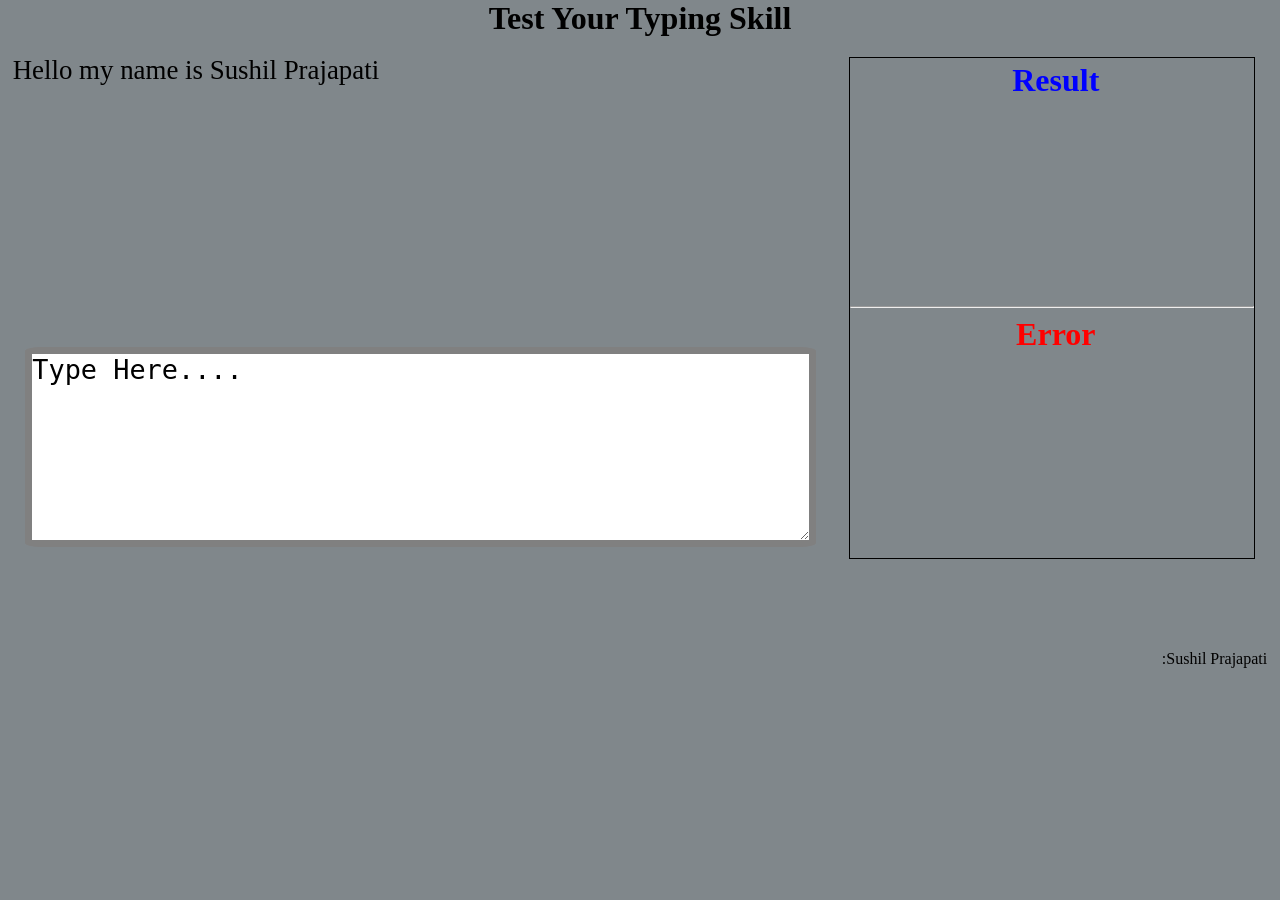
<file: C_TypinG.html>
<!DOCTYPE html>
<html>
<head>

	<title>Test Your Typing Skill</title>
	<meta name="viewport" content="width=device-width, initial-scale=1.0">
	<meta charset="utf-8">
	<style type="text/css">
		*{
			margin: 0px;
			padding: 0px;
			box-sizing: border-box;
			
		}
		.body
		{
			background: radial-gradient(circle, rgba(128,135,139,1) 100%, rgba(108,115,194,1) 100%);
		}

		#maindiv
		{
			
			position: relative;
			margin-top: 20px;
			width: 99%;
			height: 590px;
		}
		#maindiv2
		{
			text-align:justify;
			margin-top: -504px;
			width:65%;
			height:47%;
			margin-left:1%;
			
			border-radius: 4%;
			font-size: 2.1vw;

		}
		#maindiv3
		{
			margin-top: 10px;
			width:65%;
			height:40%;
			margin-left:  0.7%;
			border:solid 1%;
		}
		.texttype
			{
				margin-top: 5px;
				border:solid 7px gray;
				font-size: 2.1vw;
				width: 96%;
				height: 200px;
				ackground-color: black;
				olor: white;
				border-radius: 2%;
				

			}
			.texttype:hover {
  box-shadow: 0 12px 16px 0 rgba(0,0,0,0.24),0 17px 50px 0 rgba(0,0,0,0.19);
}
		.sbuttun 
		{
			 background-color: lightgreen; /* Green */
  border: none;
  color: white;
  padding: 15px;
  text-align: center;
  text-decoration: none;
  display: inline-block;
  font-size: 26px;
  border-radius: 10%;
}
	#mainsidediv
	{
		loat: right;
		ext-align: center;
		height: 85%;
		width: 32%;
		margin-top: 1%;
		margin-left: 67%;
		argin-right:10px;
		olor: red;
	}
	#sidediv1
	{
		height:48%;
		adding:6px;
		color:blue; 
		margin: 1% 1% 1% 3%;
	}
 	.indiv
 	{
 		
 		margin: 2% 1% 1% 3%;
 		height: 49%;
 		
 		color:red;
 	}
 	.mainh1
 	{
 		font-size: 2.5vw;
 	}
 	.heidng2
 	{
 		font-size: 1.8vw;
 	}
 	.heidng3
 	{
 		font-size: 1.8vw;
 	}

		}
	</style>
</head>
<body class = "body">
	<center>
	<h1> Test Your Typing Skill </h1>
</center>
	<div id = "maindiv" style="border:solid 0px ;">
		<div id ="mainsidediv"  style="border:solid 1px ;"> 
			<div id = "sidediv1" style="border:solid 0px ;"><h1 class="mainh1" style="text-align: center;"> Result</h1>  <br>  <h2 class="heidng2" id = "h3speed" ></h2> 
				<br><h2  class="heidng2" id = "h3time" ></h2> <br> 
				<h2  class="heidng2" id = "h3accuracy" ></h2> <br> <br>
				<h3 class="heidng3" id = "wish" style="text-align: center" ></h3>
				</div> <hr> 
			 <div id = " sidediv2" class = "indiv" style="border:solid 0px ;"> 
			 	<h1 class="mainh1" style="text-align: center;"> Error </h1>
			 	<h2 class="heidng2" id = "wordh3"> </h2> <br>
			  <h2 class="heidng2" id ="errorh" >  </h2> <br> 
			  <h2  class="heidng2" id ="correcth" > </h2> <br> <br>
				<h3 class="heidng3" id = "advice" style="text-align: center" ></h3></div> 
			   </div>
		<div id = "maindiv2" style="border:solid 0px; "> Hello my name is Sushil Prajapati</div>

		<div id = "maindiv3" style="border:solid 0px red;">
			<center>
		<textarea   id = "typearea" class = "texttype"  onclick ="Textfun()" onmouseout="Textfun2()">Type Here....</textarea>
	</br>
		
		<!--<button id="demo" class="sbuttun" onclick="myFunction()">  Start  </button> </center> -->
	</div>
	<footer style="float: right;"><br><br> <br><br>
  <p> :Sushil Prajapati</p>
</footer>
	</div>

<script type="text/javascript">

	var textarray = ["It’s not about ideas. It’s about making ideas happen.", "Always deliver more than expected.","The most courageous act is still to think for yourself. ","What would you do if you were not afraid?","Nothing will work unless you do." ,"Don’t be intimidated by what you don’t know. That can be your greatest strength and ensure that you do things differently from everyone else.","Fearlessness is like a muscle. I know from my own life that the more I exercise it, the more natural it becomes to not let my fears run me.","One does not discover new lands without consenting to lose sight of the shore for a very long time.","surround yourself with only people who are going to lift you higher.","Sweating the details is more important than anything else.","You shouldn’t blindly accept a leader’s advice. You’ve got to question leaders on occasion.","Your time is limited, so don’t waste it living someone else’s life.","Never give up. Today is hard, tomorrow will be worse, but the day after tomorrow will be sunshine.","Define success on your own terms, achieve it by your own rules, and build a life you’re proud to live.","Someone’s sitting in the shade today because someone planted a tree a long time ago.","You cannot believe in god until you believe in yourself.","The greatest sin is to think that you are weak.","In one word, this ideal is that you are divine.","You are the soul, free and eternal, ever free, ever blessed. Have faith enough and you will be free in a minute.","Take risks in your life, If you win, you can lead! If you loose, you can guide!","We are ever free if we would only believe it, only have faith enough.","The power of concentration is the only key to the treasure-house of knowledge.","Arise, awake and stop not till the goal is reached.","Believe in yourself and the world will be at your feet.","Have faith in yourselves, great convictions are the mothers of great deeds.","A few heart-whole, sincere, and energetic men and women can do more in a year than a mob in a century.","Learning and wisdom are superfluities, the surface glitter merely, but it is the heart that is the seat of all power.","Be a here. Always say, I have no fear. Tell this to everyone – Have no fear.","Talk to yourself once in a day.. otherwise you may miss meeting an excellent person in this world."];

	var trandom = Math.ceil(Math.random(1,29)*10);
	var trandom1= Math.ceil(Math.random(1,29)*10);
	var trandom2= Math.ceil(Math.random(1,29)*10);
	var trandom4= Math.ceil(Math.random(1,29)*10);
	var gettime_1,gettime_l , wcount , userwcount,takelength,speed;
function Textfun() {
		var d = new Date();
		gettime_1 = d.getTime();
    //document.getElementById("demo").style.backgroundColor = "red";
    eraseText();
    var take = document.getElementById("maindiv2");
	take.innerHTML= textarray[trandom] +" " + textarray[trandom1] +" "+ "<br>"+ textarray[trandom2] +" " + textarray[trandom4];
		//wcount =  document.getElementById("typearea").value

	    getlength();
		//document.write(y);

		//getInputValue();
		 //var inputVal = document.getElementById("maindiv2").value;
         // var o = take.split(" ").length;
            // Displaying the value
           // alert(o);
}
 	
 

function getlength()
{
var r = document.getElementById('maindiv2');
		smltarea = document.getElementById ("typearea");
		smltarea.maxLength = r.innerText.length;
		//userwcount = str.split(" ").length;
		//document.write(userwcount);
		//return userwcount; 
	// Entertext();
		//document.write(smltarea.length);
		/*if(smltarea.innerText.length != r.innerText.length)
		{
			p =  document.getElementById("demo");
			p.style.backgroundColor = "blue";
			p.innerHTML="Done";
		}*/
}
     
		function eraseText() {
    document.getElementById("typearea").value = "";
    taketime_1 =  new Date();
   // return taketime_1;
    //getlength();
}

function Textfun2()
{ 
	var d = new Date();
	wcount =  document.getElementById("typearea").value;
    userwcount = wcount.split(" ").length;
	gettime_l = d.getTime();
	totaltime = ((gettime_l-gettime_1)/1000).toFixed(2);
	speed = Math.ceil((userwcount/totaltime)*60);

			//alert(totaltime);
			//alert(userwcount);
	var sidediv = document.getElementById("h3speed");
	var timeh3 = document.getElementById("h3time");
	var h3accuracy = document.getElementById("h3accuracy");
	var wish = document.getElementById("wish");
	var advice = document.getElementById("advice");
	sidediv.innerHTML = "Speed: " + speed + " WPM" ;
	wish.innerHTML = "Try one more time to give your best";
	advice.innerHTML = "Don't give up ";
	if(totaltime<59.5)
					timeh3.innerHTML = " Time : "+ totaltime +" s" ; 
				else
				{
					timeh3.innerHTML = " Time : "+ (totaltime/60).toFixed(2) +" m";
				}


		 
		   var p = document.getElementById("maindiv2").innerHTML;
		   var q = document.getElementById("typearea").value;
		   var word1 = p.split(" ");
		   var word2 = q.split(" ");
		   var tcount=0;
		   var fcount = 0;
		  word1.forEach(function (value,index){
		   		if(value != word2[index])
		   		{
		   			fcount++;

		   		}
		   		})
		   word1.forEach(function (value,index){
		   		if(value == word2[index])
		   		{
		   			tcount++;
		   		}
		   		})
	var error = document.getElementById("errorh");
	var correct = document.getElementById("correcth");
	var word = document.getElementById("wordh3");
	  word.innerHTML = " Total Word : " + userwcount;
	correct.innerHTML = "True Word : " + tcount ;
	error.innerHTML = "False Word : " + (userwcount-tcount);
	h3accuracy.innerHTML = "Accuracy: " +(100-(((userwcount-tcount)*100)/userwcount).toFixed(2) )
}

	 function getInputValue(){
            // Selecting the input element and get its value 
            var inputVal = document.getElementById("maindiv2").value;
            o = inputVal.split(" ").length;
            // Displaying the value
            alert(o);
        }
function Entertext() {
	
  		storetext = document.getElementById("typearea");
  		storetext.value+= x;
  		return storetext.innerText.length;
  		//document.write(storetext.value);
  		
}


</script>
</body>

</html>
</file>
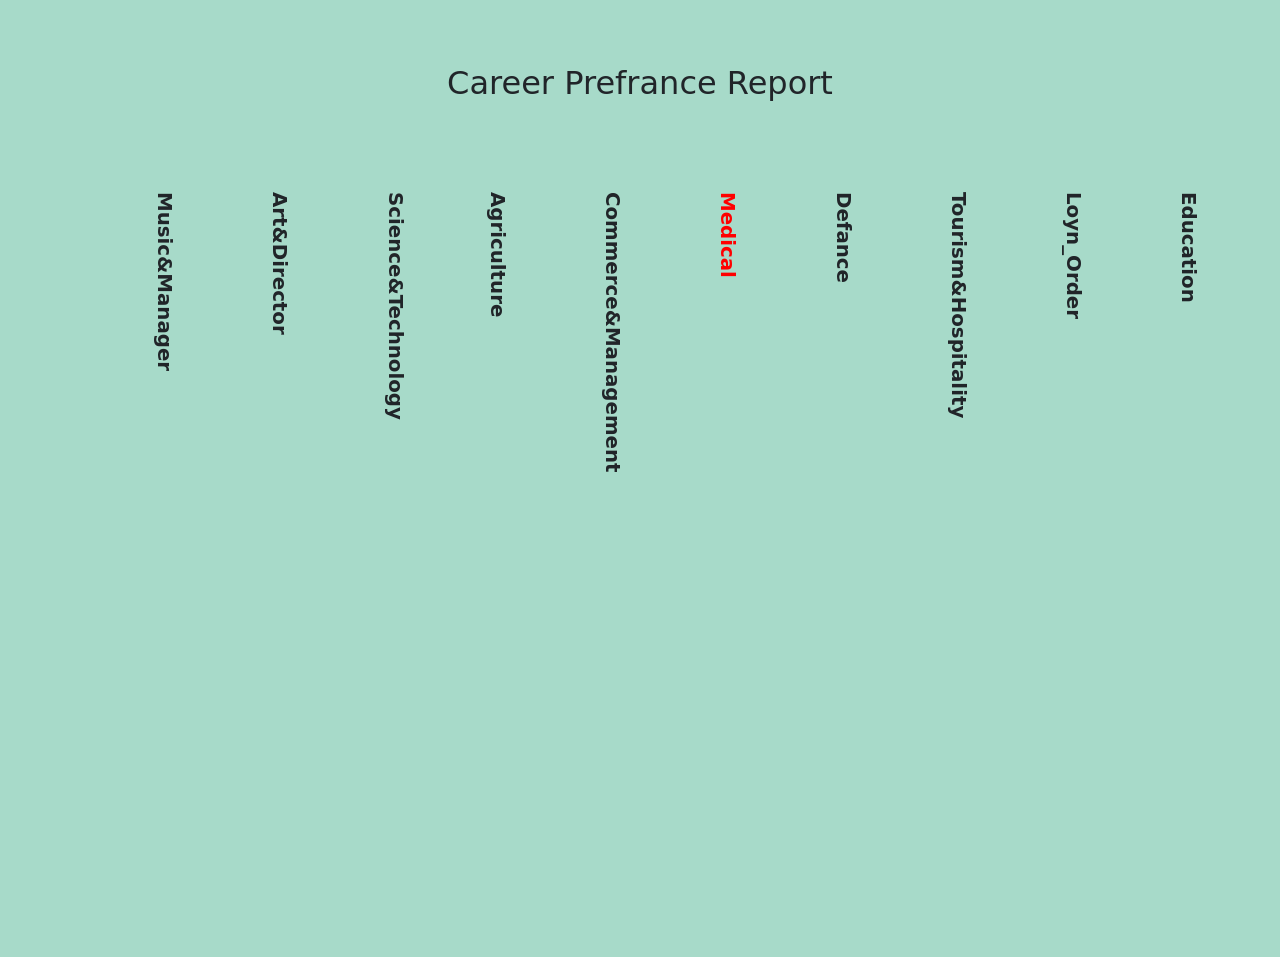
<file: career_prefrance_progress.html>
<!DOCTYPE html>
 <html lang="en">
 <head>
    <meta charset="UTF-8">
    <meta http-equiv="X-UA-Compatible" content="IE=edge">
    <meta name="viewport" content="width=device-width, initial-scale=1.0">
    <title>Report</title>
    <link href="https://cdn.jsdelivr.net/npm/bootstrap@5.2.3/dist/css/bootstrap.min.css" rel="stylesheet">
    <script src="https://cdn.jsdelivr.net/npm/bootstrap@5.2.3/dist/js/bootstrap.bundle.min.js"></script>
    <link rel="preconnect" href="https://fonts.googleapis.com">
    <link rel="preconnect" href="https://fonts.gstatic.com" crossorigin>
    <link href="https://fonts.googleapis.com/css2?family=Ubuntu&display=swap" rel="stylesheet">
    <link rel="stylesheet" href="progress.css">
    <!-- <script src="progress.js"></script> -->
    
 </head>
  <style>
   body{
      background-color: rgb(167, 218, 201);
   }
 </style>
 <body >
    <h2 id ="MainHeading" >Career Prefrance Report</h2>
    <div class="container_div" id ="maindiv_prog"> 
    <div class="bar" id= "MM" > Music&Manager  </div>
    <div class="bar" id= "AD" > Art&Director </div>
    <div class="bar" id= "ST" > Science&Technology</div>
    <div class="bar" id= "AG" > Agriculture</div>
    <div class="bar" id= "CM" > Commerce&Management</div>
    <div class="bar" id= "M" > Medical</div>
    <div class="bar" id= "D" > Defance</div>
    <div class="bar" id= "TH" > Tourism&Hospitality </div>
    <div class="bar" id= "LO" > Loyn_Order</div>
    <div class="bar" id= "E" >Education</div>​
    </div>
   
    
 </body>
 <script>
 mm = localStorage.getItem("mm");
document.getElementById("MM").style.height = `${mm*4}%`;
ad = localStorage.getItem("ad");
document.getElementById("AD").style.height = `${ad*4}%`;
st = localStorage.getItem("st");
document.getElementById("ST").style.height = `${st*4}%`;
ag = localStorage.getItem("ag");
document.getElementById("AG").style.height = `${ag*4}%`;
cm = localStorage.getItem("cm");
document.getElementById("CM").style.height = `${cm*4}%`;
m = localStorage.getItem("m");
document.getElementById("M").style.height = `${m*4}%`;
d = localStorage.getItem("d");
document.getElementById("D").style.height = `${d*4}%`;
th = localStorage.getItem("th");
document.getElementById("TH").style.height = `${th*4}%`;
lo = localStorage.getItem("lo");
document.getElementById("LO").style.height = `${lo*4}%`;
e = localStorage.getItem("e");
document.getElementById("E").style.height = `${e*4}%`;


  </script>
 </html>
</file>
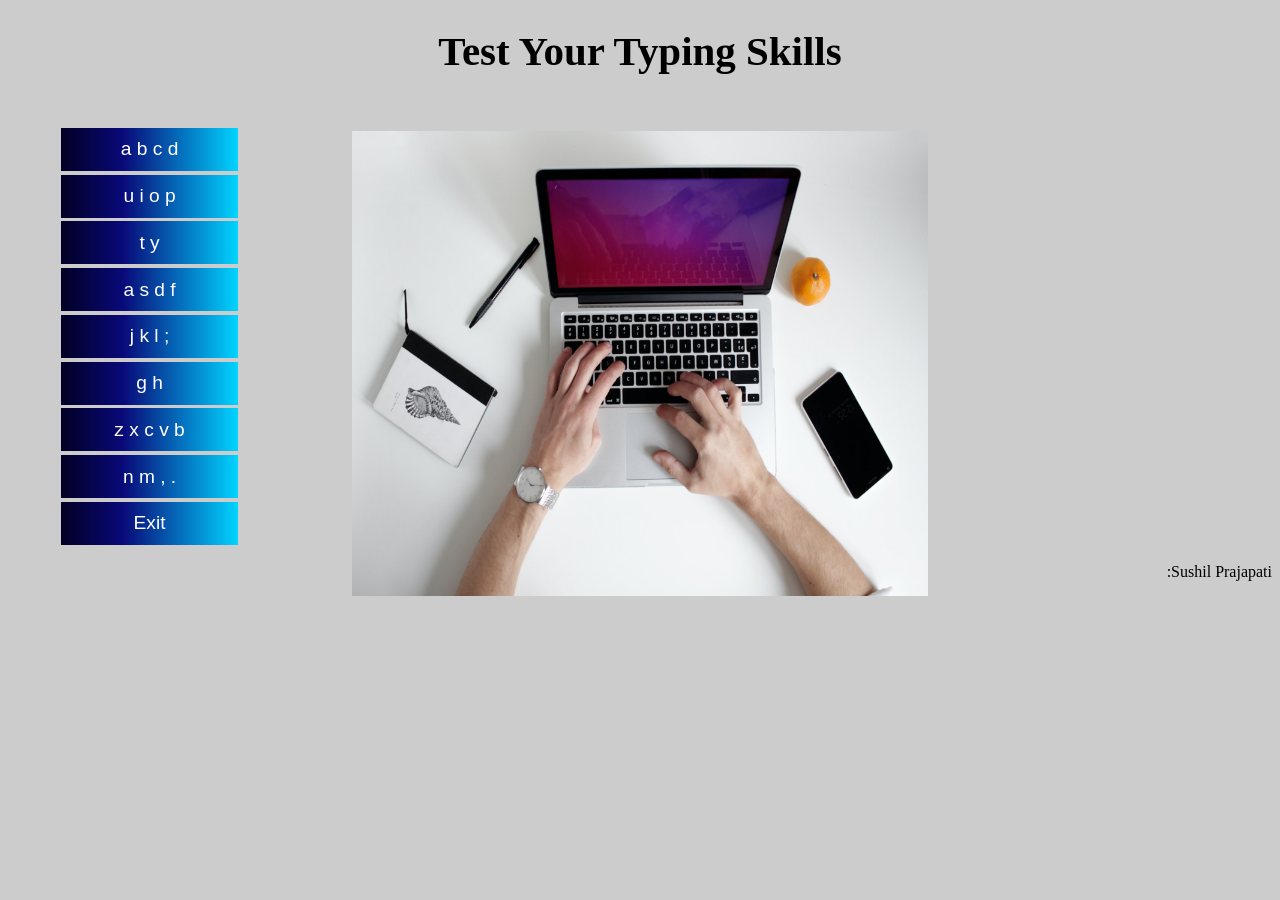
<file: character2.html>
<!DOCTYPE html>
<html>
<head>
	<title></title>
	<style type="text/css">
		.body
		{
			/*background-image:url("https://unsplash.com/photos/bJjsKbToY34.jpg");*/
  
  background-color: #cccccc;
  eight: 100%;
  background-position:bottom center;
  background-repeat: no-repeat;
  background-size: cover;
  osition: relative;
  background-size: 45% 78%;

  
		}
		.button2:hover {
  box-shadow: 0 12px 16px 0 rgba(0,0,0,0.24),0 17px 50px 0 rgba(0,0,0,0.19);
}
.button {
  background-image: linear-gradient(90deg, #020024 0%, #090979 35%, #00d4ff 100%);
  border: none;
  color: white;
  width: 50%;

  padding: 3% 4%;
  text-align: center;
  text-decoration: none;
  display: inline-block;
  font-size: 1.5vw;
  margin: .5% 15%;
  cursor: pointer;
  -webkit-transition-duration: 0.4s; /* Safari */
  transition-duration: 0.4s;
  height: 5%;
}
#maindiv{
	border: solid 0px;
	width: 28%;
	height: 20%;
	margin-top: 4%;
}
h1
{
	font-size: 3.2vw;
	text-align: center;
}
	</style>
</head>
<body class ="body" background="nordwood-themes-bJjsKbToY34-unsplash.jpg">
	<h1 > Test Your Typing Skills </h1>
	<div id = "maindiv">
<button class="button button2" onclick="window.location.href='C_TypinG.html';" > a b c d</button><br>
<button class="button button2" onclick="window.location.href='C_TypinG.html';" > u i o p </button><br>
<button class="button button2" onclick="window.location.href='C_TypinG.html';" > t y</button><br>
<button class="button button2" onclick="window.location.href='C_TypinG.html';" > a s d f </button><br>
<button class="button button2" onclick="window.location.href='C_TypinG.html';" > j k l ;</button><br>
<button class="button button2" onclick="window.location.href='C_TypinG.html';" >  g h</button><br>
<button class="button button2" onclick="window.location.href='C_TypinG.html';" > z x c v b</button><br>
<button class="button button2" onclick="window.location.href='C_TypinG.html';" > n m , .</button><br>
<button class="button button2" onclick="closeWin()" > Exit</button><br>
</div>
<footer style="float: right;">
  <p> :Sushil Prajapati</p>
</footer>
</body>
<script>
//var myWindow;

//function openWin() {
//  myWindow = window.open("file:///home/sushil/javascript/C_TypinG.html");

//} 

function closeWin() {
 //setTimeout (window.close, 2000); 
 //var win = window.open('', '_self');
   //    win.close();
  var t=confirm("Are you sure");
  if(t==true)
  {
  	//setTimeout (window.close, 2000); 
  	//window.close();
  	var win = window.open('', '_self');
  	 win.close();
  }
}
</script>
</html>
</file>
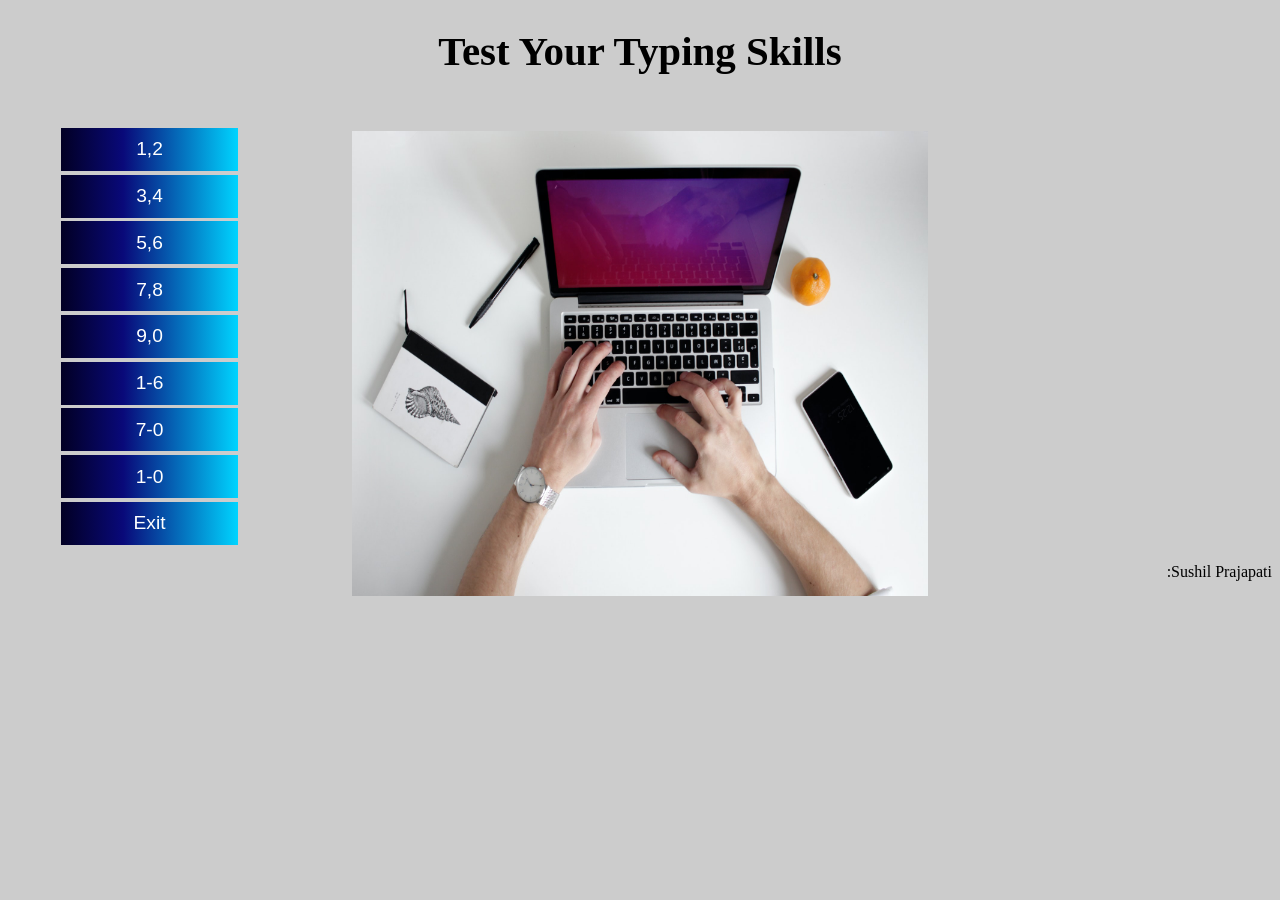
<file: digits2.html>
<!DOCTYPE html>
<html>
<head>
	<title></title>
	<style type="text/css">
		.body
		{
			/*background-image:url("https://unsplash.com/photos/bJjsKbToY34.jpg");*/
  
  background-color: #cccccc;
  eight: 100%;
  background-position:bottom center;
  background-repeat: no-repeat;
  background-size: cover;
  osition: relative;
  background-size: 45% 78%;

  
		}
		.button2:hover {
  box-shadow: 0 12px 16px 0 rgba(0,0,0,0.24),0 17px 50px 0 rgba(0,0,0,0.19);
}
.button {
  background-image: linear-gradient(90deg, #020024 0%, #090979 35%, #00d4ff 100%);
  border: none;
  color: white;
  width: 50%;

  padding: 3% 4%;
  text-align: center;
  text-decoration: none;
  display: inline-block;
  font-size: 1.5vw;
  margin: .5% 15%;
  cursor: pointer;
  -webkit-transition-duration: 0.4s; /* Safari */
  transition-duration: 0.4s;
  height: 5%;
}
#maindiv{
	border: solid 0px;
	width: 28%;
	height: 20%;
	margin-top: 4%;
}
h1
{
	font-size: 3.2vw;
	text-align: center;
}
	</style>
</head>
<body class ="body" background="nordwood-themes-bJjsKbToY34-unsplash.jpg">
	<h1 > Test Your Typing Skills </h1>
	<div id = "maindiv">
<button class="button button2" onclick="window.location.href='C_TypinG.html';" >1,2</button><br>
<button class="button button2" onclick="window.location.href='C_TypinG.html';" > 3,4</button><br>
<button class="button button2" onclick="window.location.href='C_TypinG.html';" > 5,6</button><br>
<button class="button button2" onclick="window.location.href='C_TypinG.html';" > 7,8</button><br>
<button class="button button2" onclick="window.location.href='C_TypinG.html';" >9,0</button><br>
<button class="button button2" onclick="window.location.href='C_TypinG.html';" > 1-6</button><br>
<button class="button button2" onclick="window.location.href='C_TypinG.html';" > 7-0</button><br>
<button class="button button2" onclick="window.location.href='C_TypinG.html';" > 1-0</button><br>
<button class="button button2" onclick="closeWin()" > Exit</button><br>
</div>
<footer style="float: right;">
  <p> :Sushil Prajapati</p>
</footer>
</body>
<script>
//var myWindow;

//function openWin() {
//  myWindow = window.open("file:///home/sushil/javascript/C_TypinG.html");

//} 

function closeWin() {
 //setTimeout (window.close, 2000); 
 //var win = window.open('', '_self');
   //    win.close();
  var t=confirm("Are you sure");
  if(t==true)
  {
  	//setTimeout (window.close, 2000); 
  	//window.close();
  	var win = window.open('', '_self');
  	 win.close();
  }
}
</script>
</html>
</file>
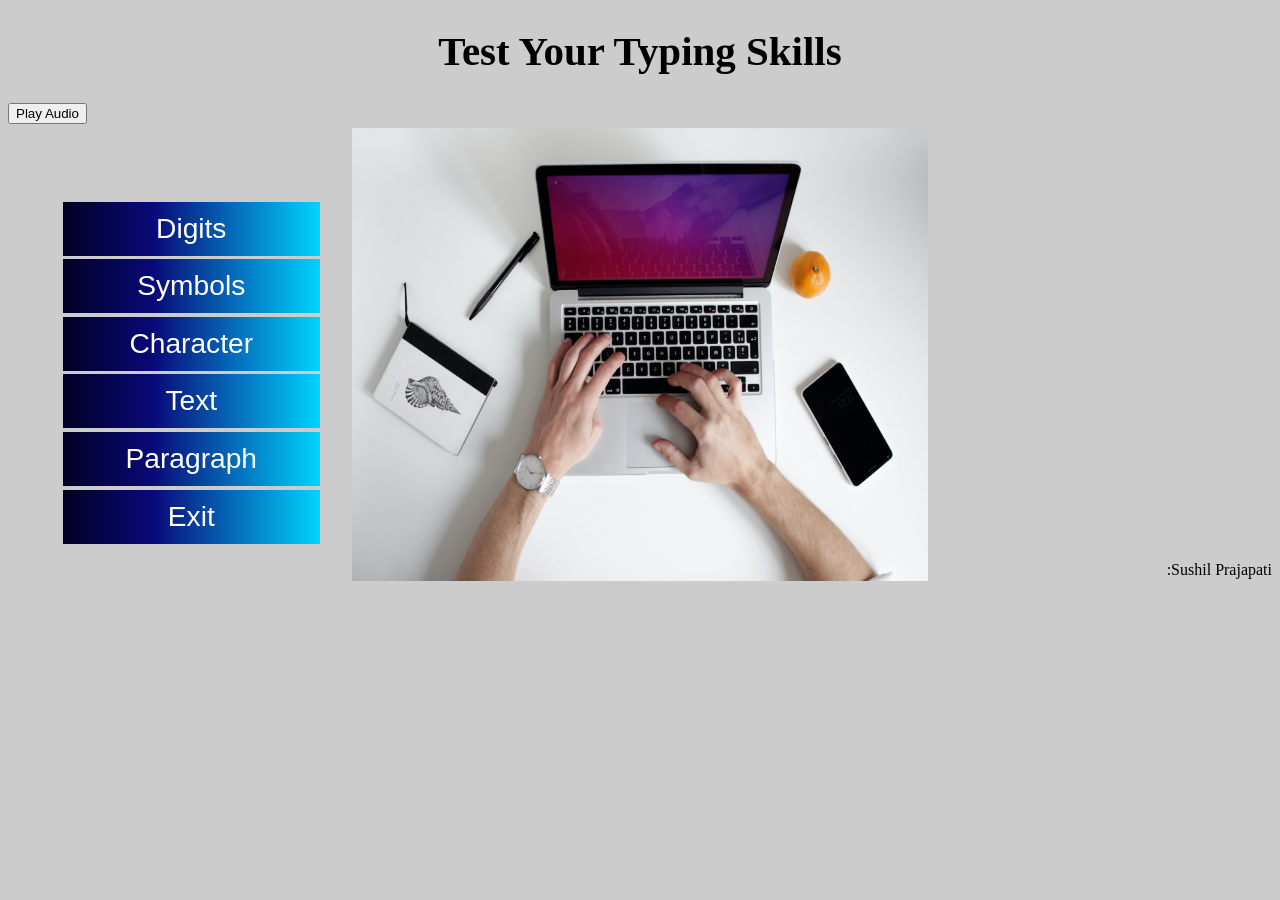
<file: message.html>
<!DOCTYPE html>
<html>
<head>
	<title> typing </title>
	<style type="text/css">
		.body
		{
			/*background-image:url("https://unsplash.com/photos/bJjsKbToY34.jpg");*/
  
  background-color: #cccccc;
  eight: 100%;
  background-position:bottom center;
  background-repeat: no-repeat;
  background-size: cover;
  osition: relative;
  background-size: 45% 78%;

  
		}
		.button2:hover {
  box-shadow: 0 12px 16px 0 rgba(0,0,0,0.24),0 17px 50px 0 rgba(0,0,0,0.19);
}
.button {
  background-image: linear-gradient(90deg, #020024 0%, #090979 35%, #00d4ff 100%);
  border: none;
  color: white;
  width: 70%;

  padding: 3% 4%;
  text-align: center;
  text-decoration: none;
  display: inline-block;
  font-size: 2.2vw;
  margin: .5% 15%;
  cursor: pointer;
  -webkit-transition-duration: 0.4s; /* Safari */
  transition-duration: 0.4s;
}
.button3:hover {
  box-shadow: 0 12px 16px 0 rgba(0,0,0,0.24),0 17px 50px 0 rgba(0,0,0,0.19);
}
.button3
{
background: linear-gradient(90deg, rgba(107,58,180,0.8463760504201681) 0%, rgba(200,20,20,1) 0%, rgba(252,176,69,1) 100%);/* Green */
  border: none;
  color: white;
  width: 15%;


  padding: 1.4%;
  text-align: center;
  text-decoration: none;
  display: inline-block;
  font-size: 1.6vw;
  margin-top:  7.2% ;
  cursor: pointer;
  -webkit-transition-duration: 0.4s; /* Safari */
  transition-duration: 0.4s;
}

#fmaindiv2
{
	border: solid 0px; 
	width: 29%;
	margin-top: 6%;
	
}
h1
{
	font-size: 3.2vw;
	text-align: center;
}
/*class ="body" background="nordwood-themes-bJjsKbToY34-unsplash.jpg">*/

	</style>
</head>
<body class ="body" background="nordwood-themes-bJjsKbToY34-unsplash.jpg"> 
	<h1 > Test Your Typing Skills </h1>

<audio id="myAudio">
  
  <source src="button.mp3" type="audio/mpeg">
  Your browser does not support the audio element.
</audio>

<button onmouseover="playAudio()" type="button">Play Audio</button>

	<div id = "fmaindiv"> 

		<div id = "fmaindiv2"> 
		<!-- <button id = "digit" class="button button2" onclick="window.location.href = 'digits2.html;" onmouseover= "playAudio()">Digits</button>  -->
    <button id ="symbol" class="button button2" onclick="window.location.href='digits2.html';" onmouseover= "playAudio()">Digits</button> <br>
		<button id ="symbol" class="button button2" onclick="window.location.href='C_TypinG.html';" onmouseover= "playAudio()">Symbols</button> <br>
		<button id ="character" class="button button2" onclick="window.location.href='C_TypinG.html';" onmouseover= "playAudio()">Character</button> <br>
		<button id ="text" class="button button2" onclick="window.location.href='C_TypinG.html';" onmouseover= "playAudio()">Text</button> <br>
		<button id ="paragraph" class="button button2" onclick="window.location.href='paragraph2.html';" onmouseover= "playAudio()">Paragraph</button> <br>
		<button id ="exit" class="button button2" onclick="closeWin()" onmouseover = "playAudio()">Exit</button> <br> 
	</div>
	
	</div>
	<footer style="float: right; ">
  <p style="margin-bottom: 1px"> :Sushil Prajapati</p>
</footer>
<script>
var x = document.getElementById("myAudio"); 

function playAudio() { 
  x.play(); 
} 

function pauseAudio() { 
  x.pause(); 
} 
</script>
</body>

<script>

	var x = document.getElementById("myAudio"); 

function playAudio() { 
  x.play(); 
} 

	//var bleep = new Audio();
	  //  bleep.src = "Mouse-Click-00-c-FesliyanStudios.com.mp3";
//var myWindow;

//function openWin() {
//  myWindow = window.open("file:///home/sushil/javascript/C_TypinG.html");

//} 

function closeWin() {
 //setTimeout (window.close, 2000); 
 //var win = window.open('', '_self');
   //    win.close();
  var t=confirm("Are you sure");
  if(t==true)
  {
  	//setTimeout (window.close, 2000); 
  	//window.close();
  	var win = window.open('', '_self');
  	 win.close();
  }
}
</script>
</html>
</file>
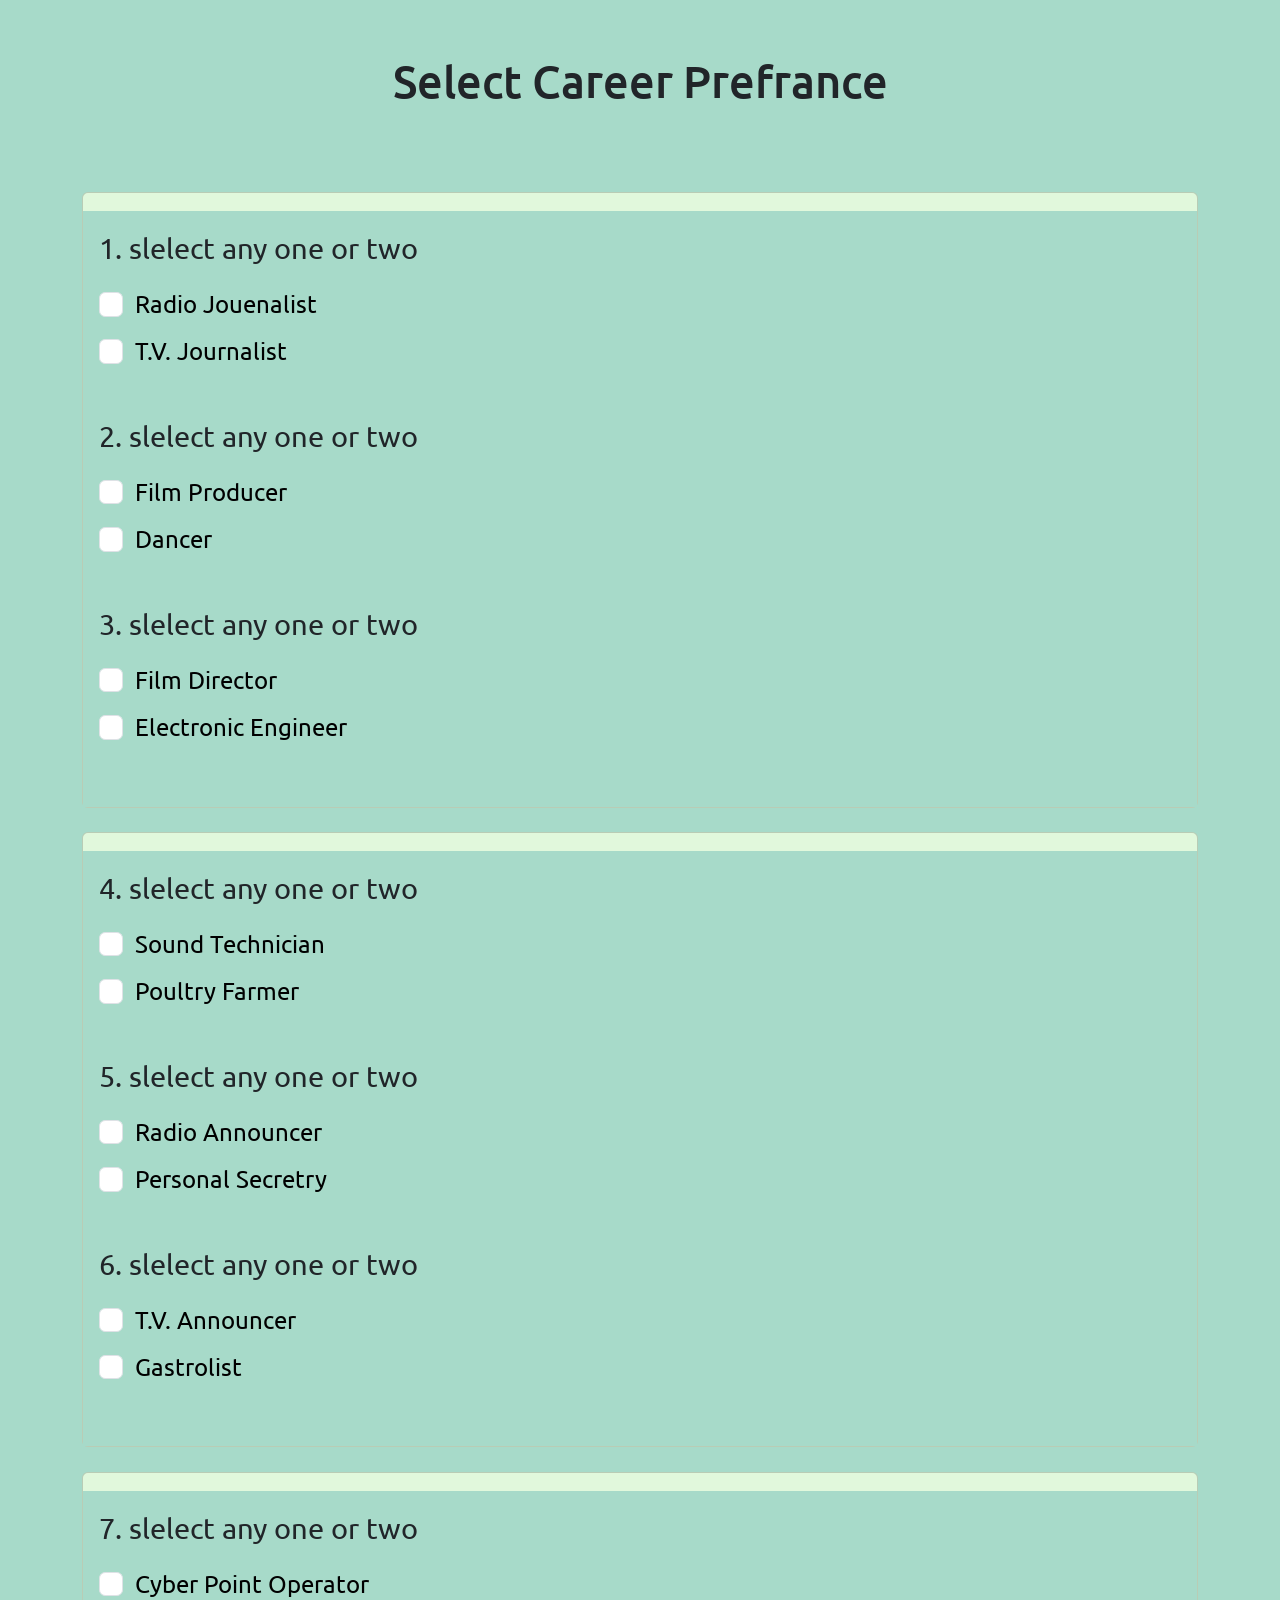
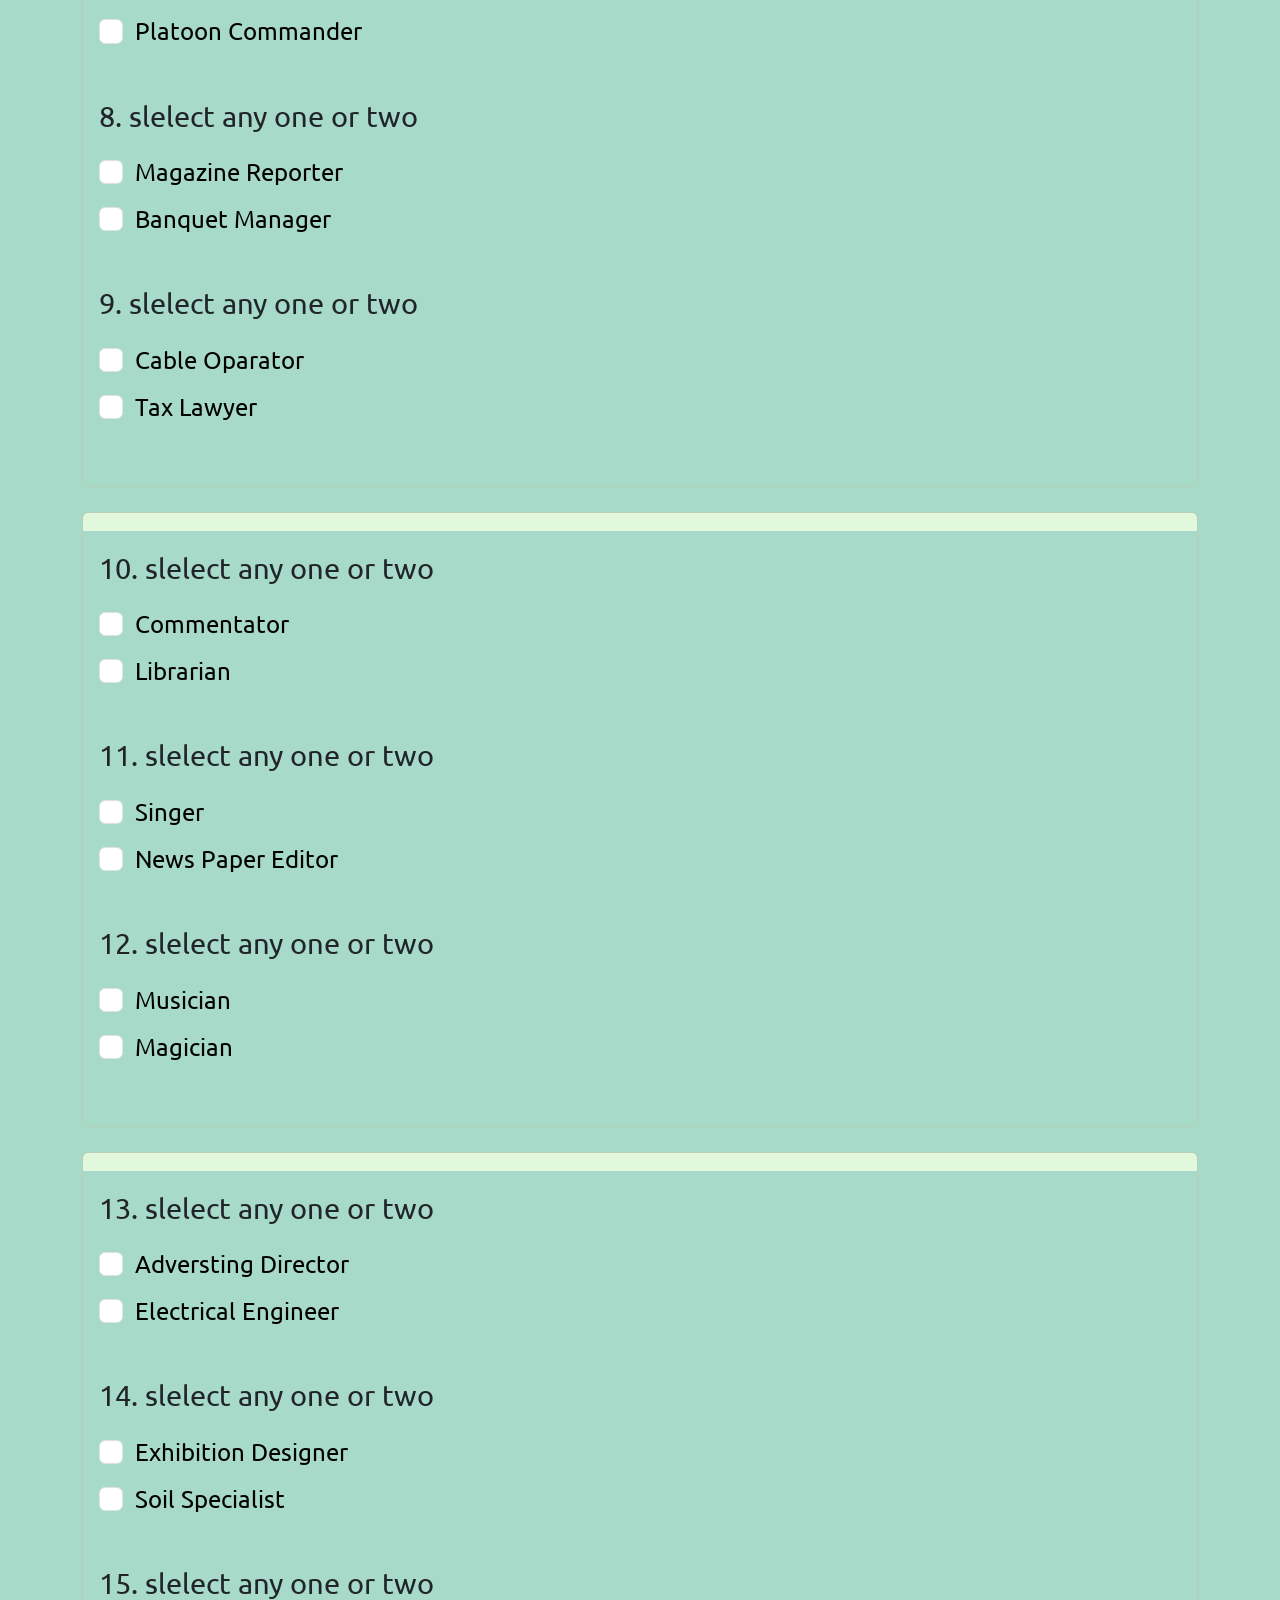
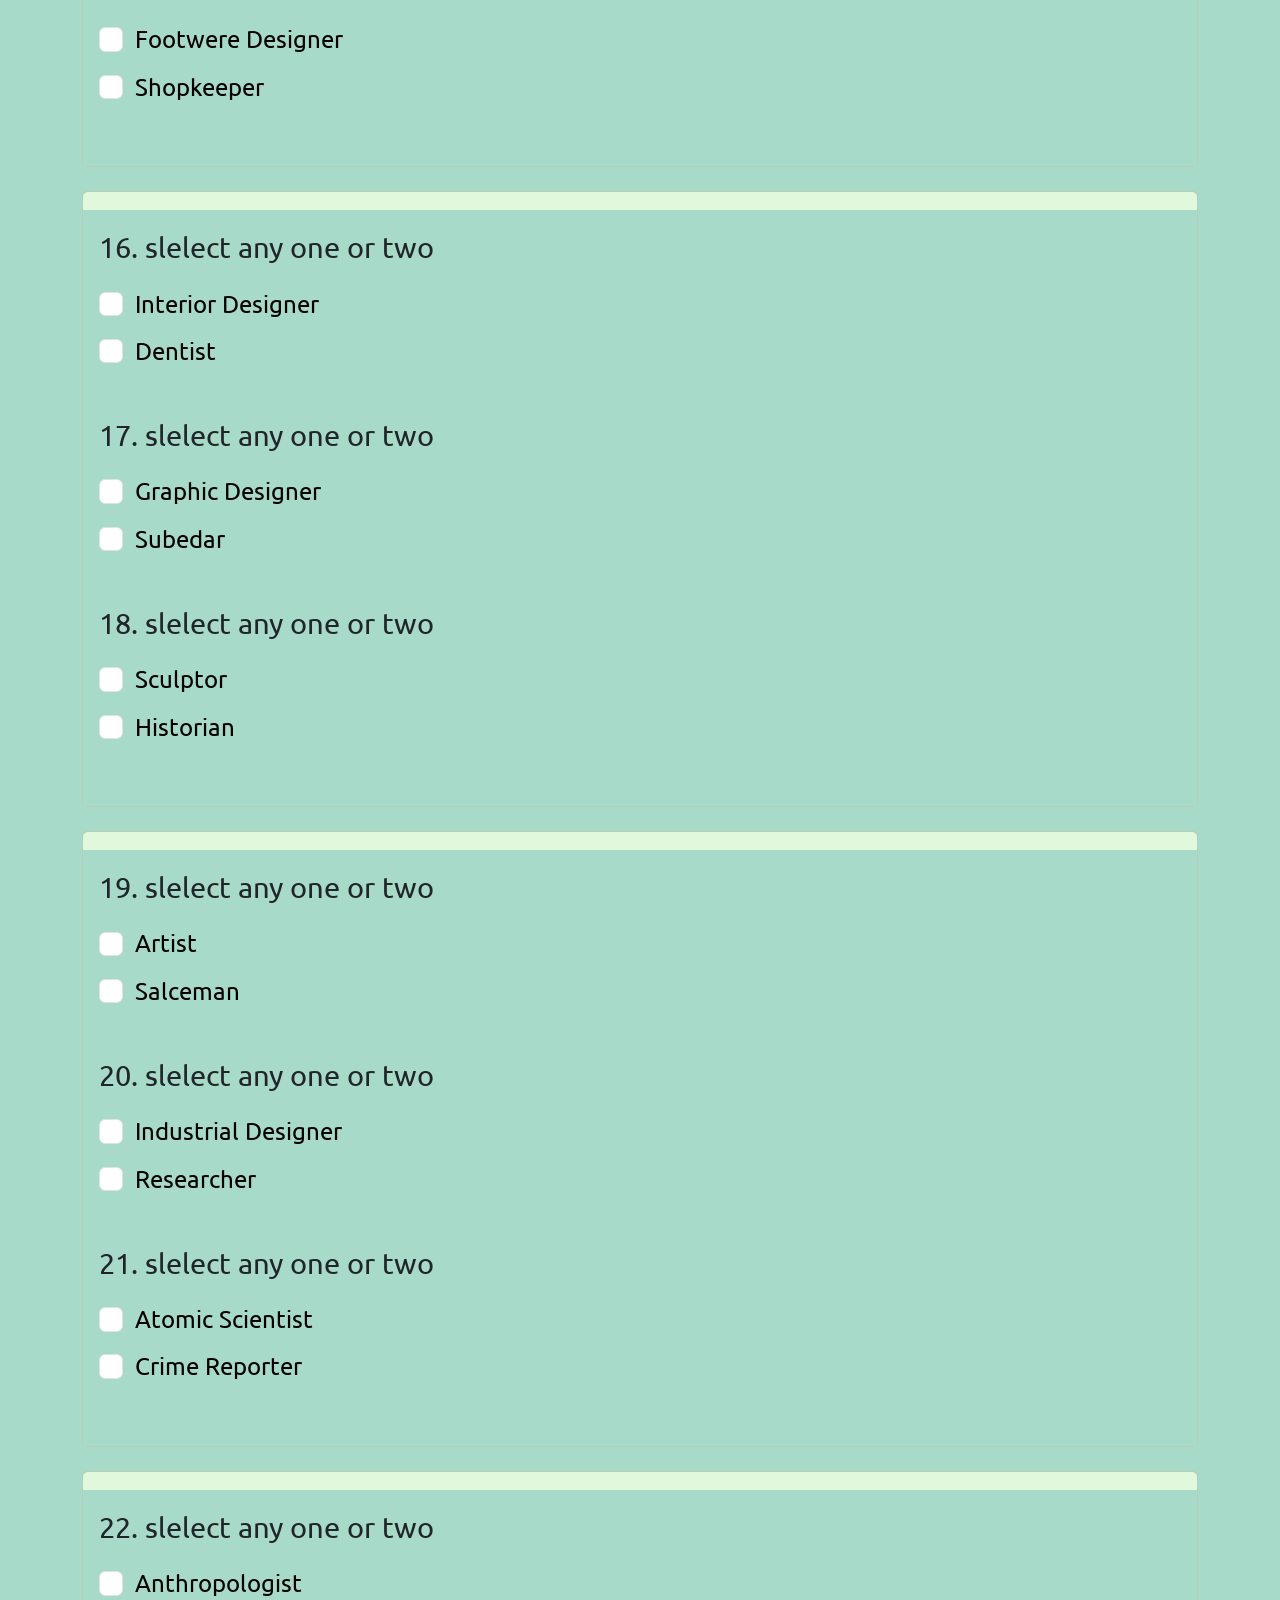
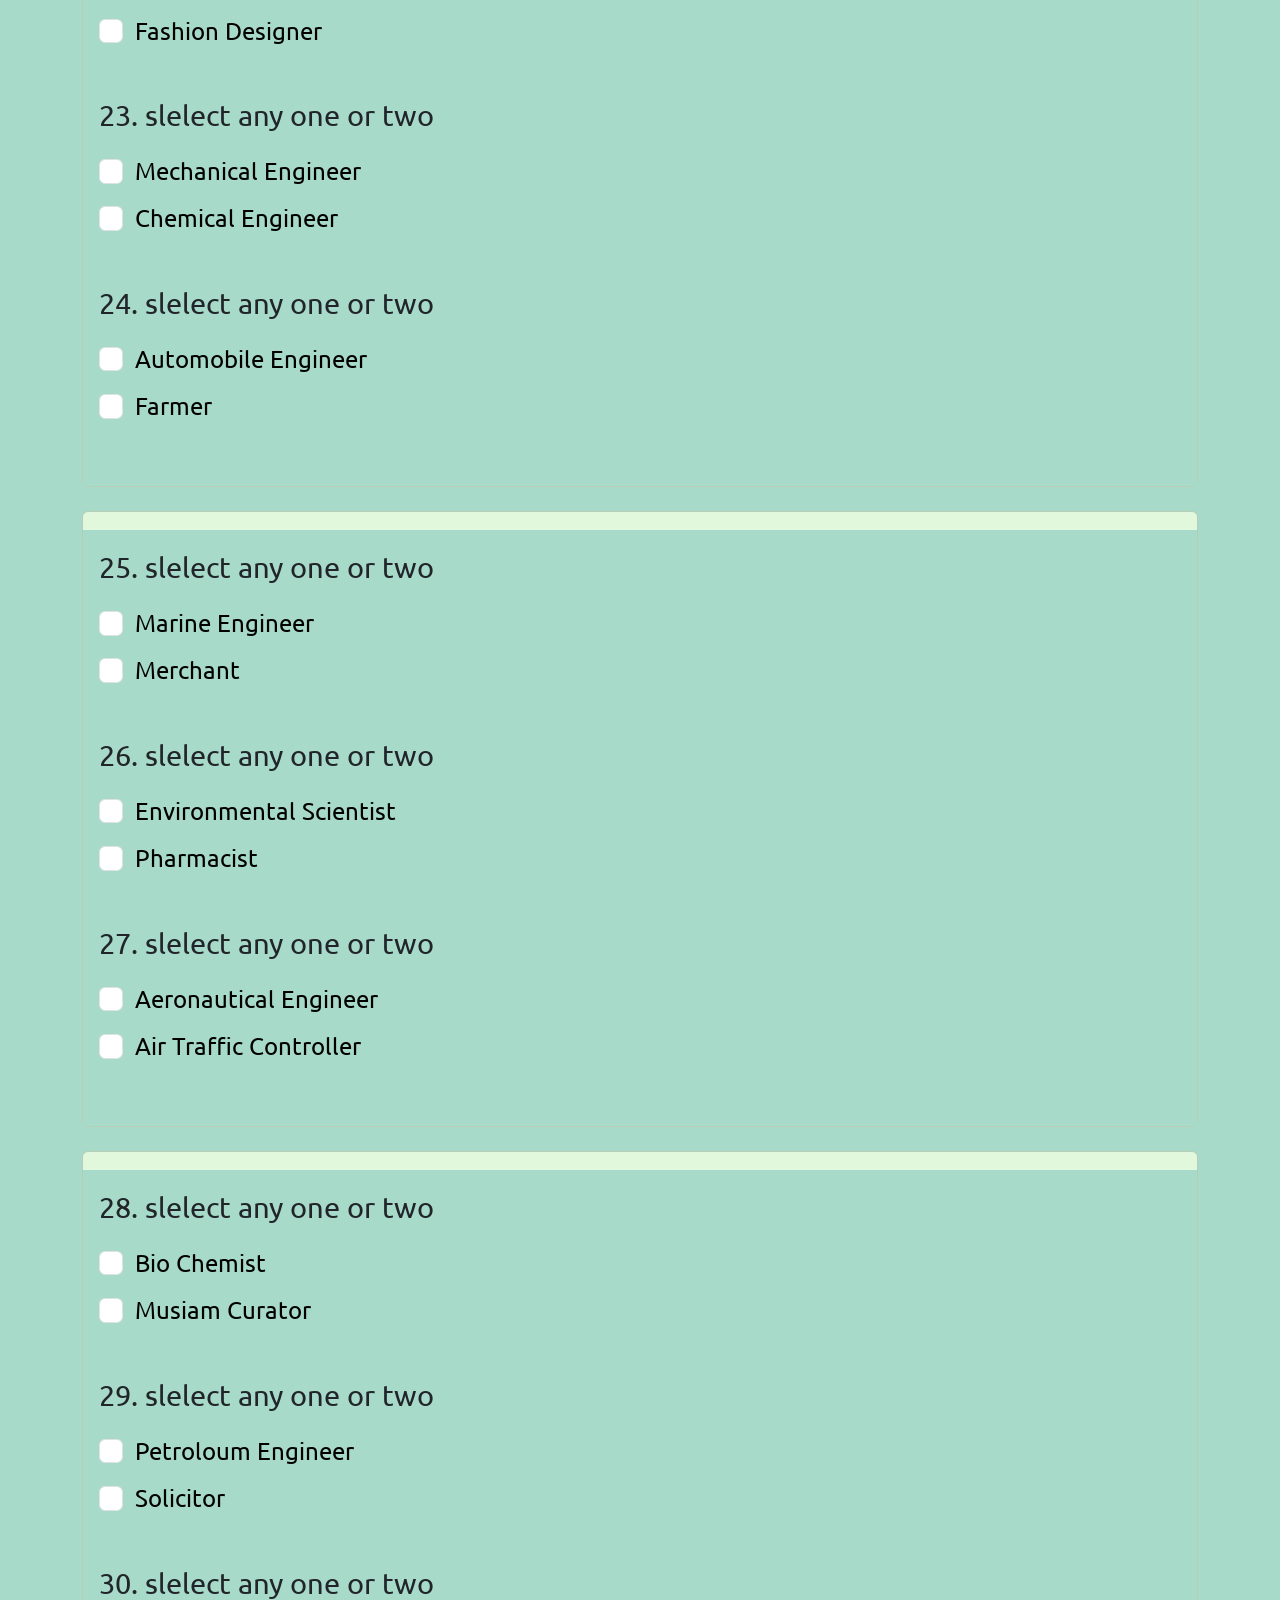
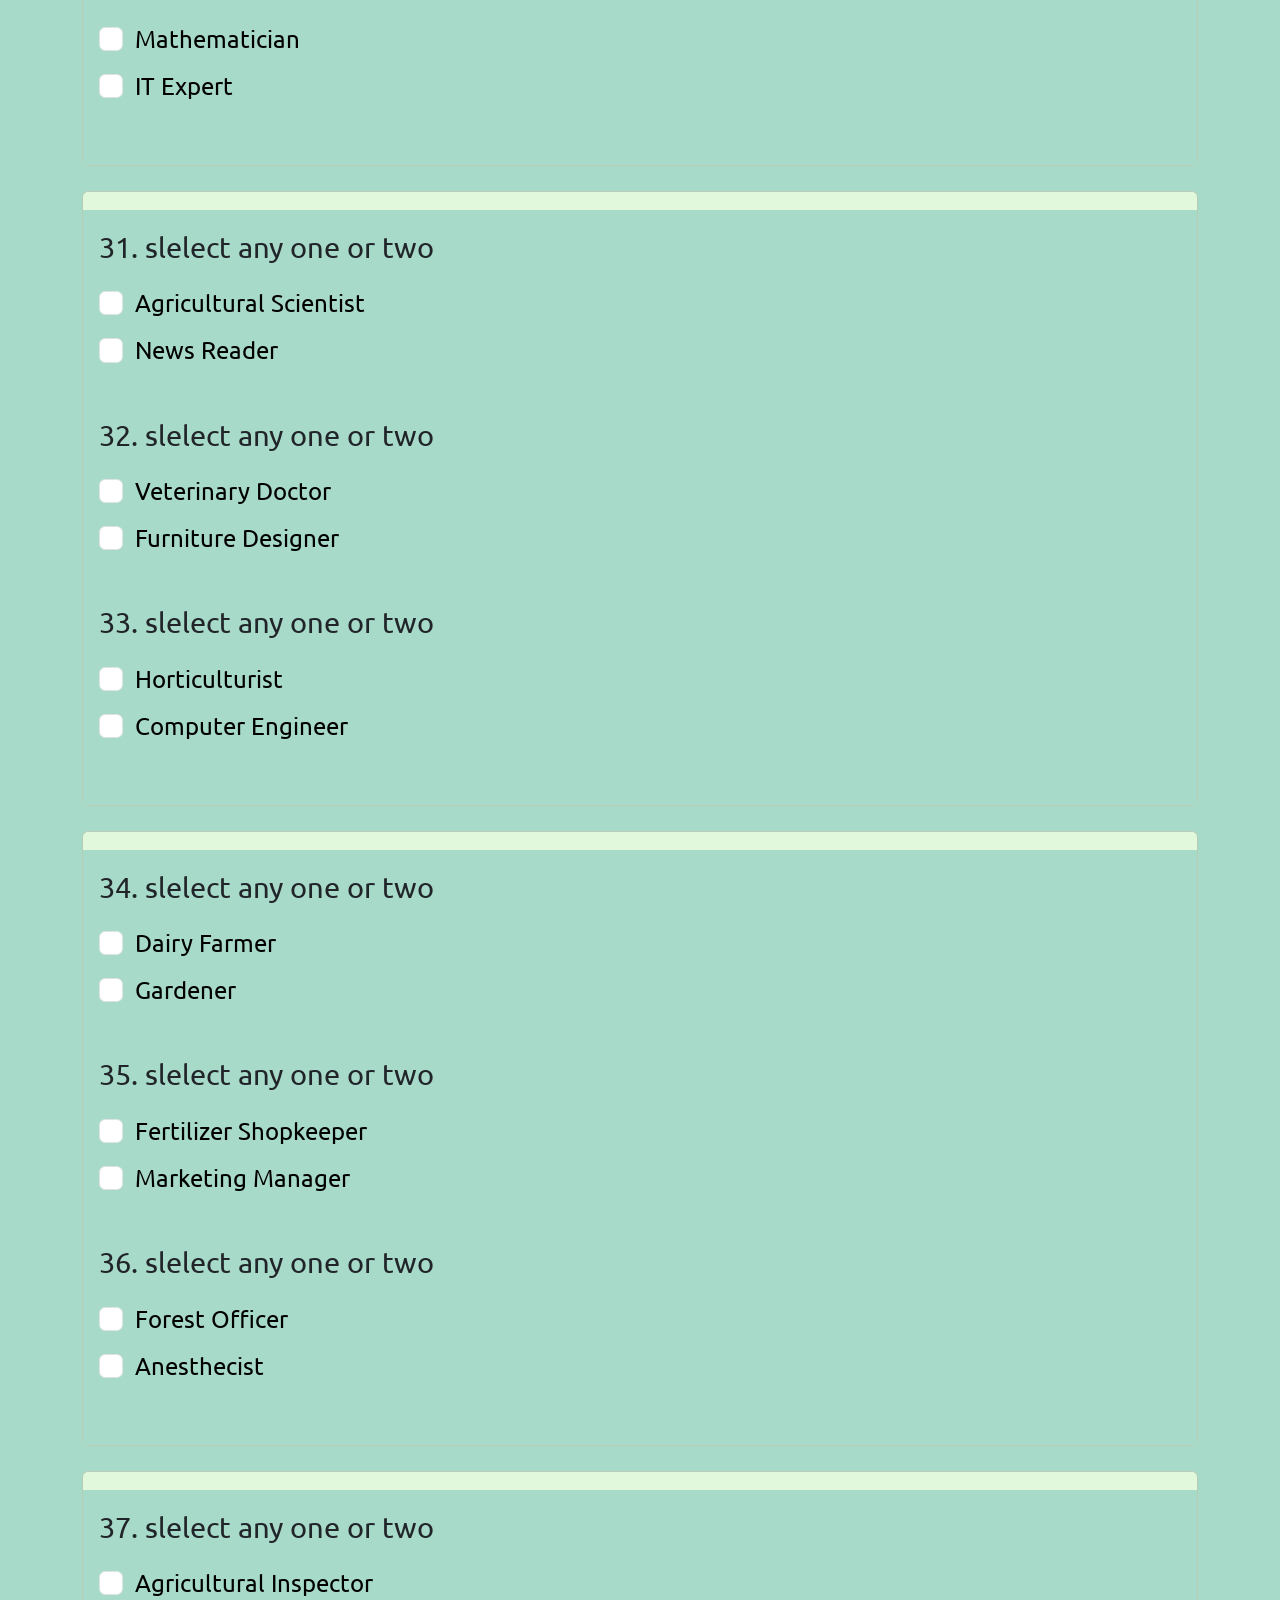
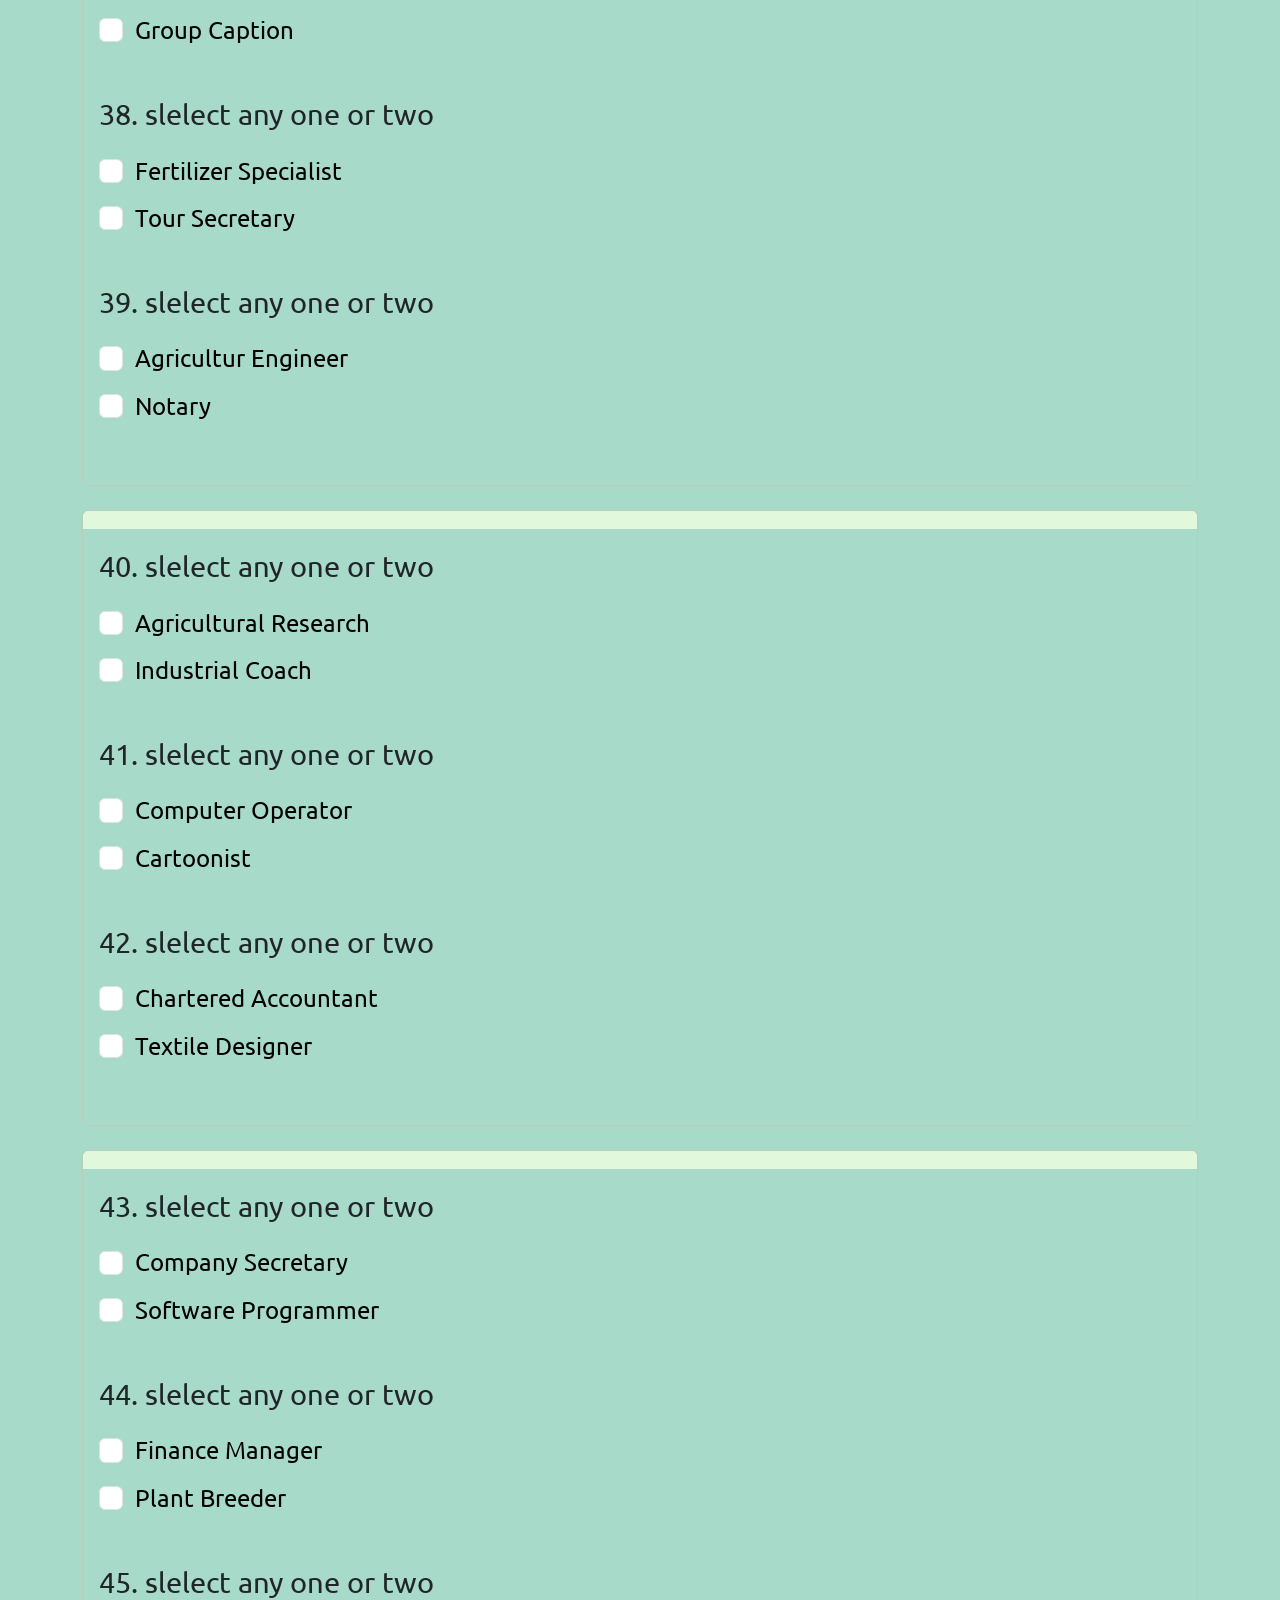
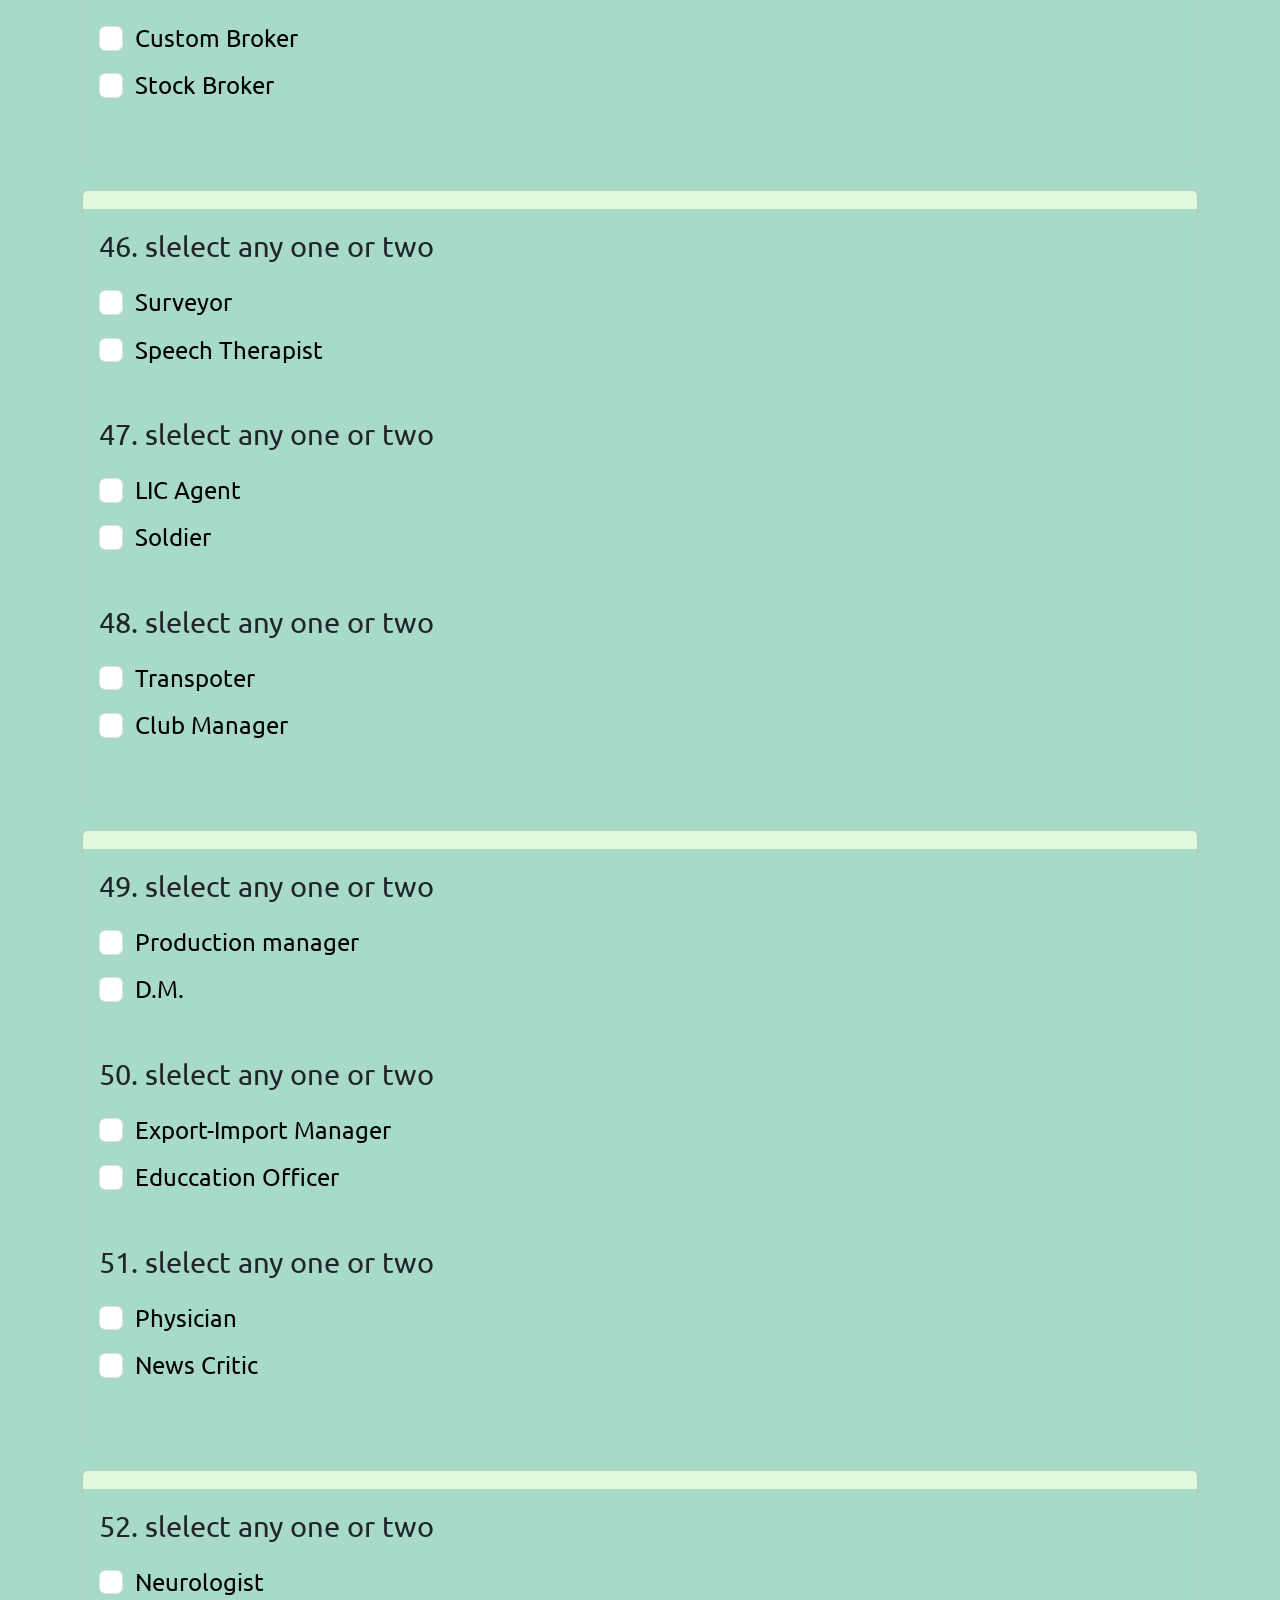
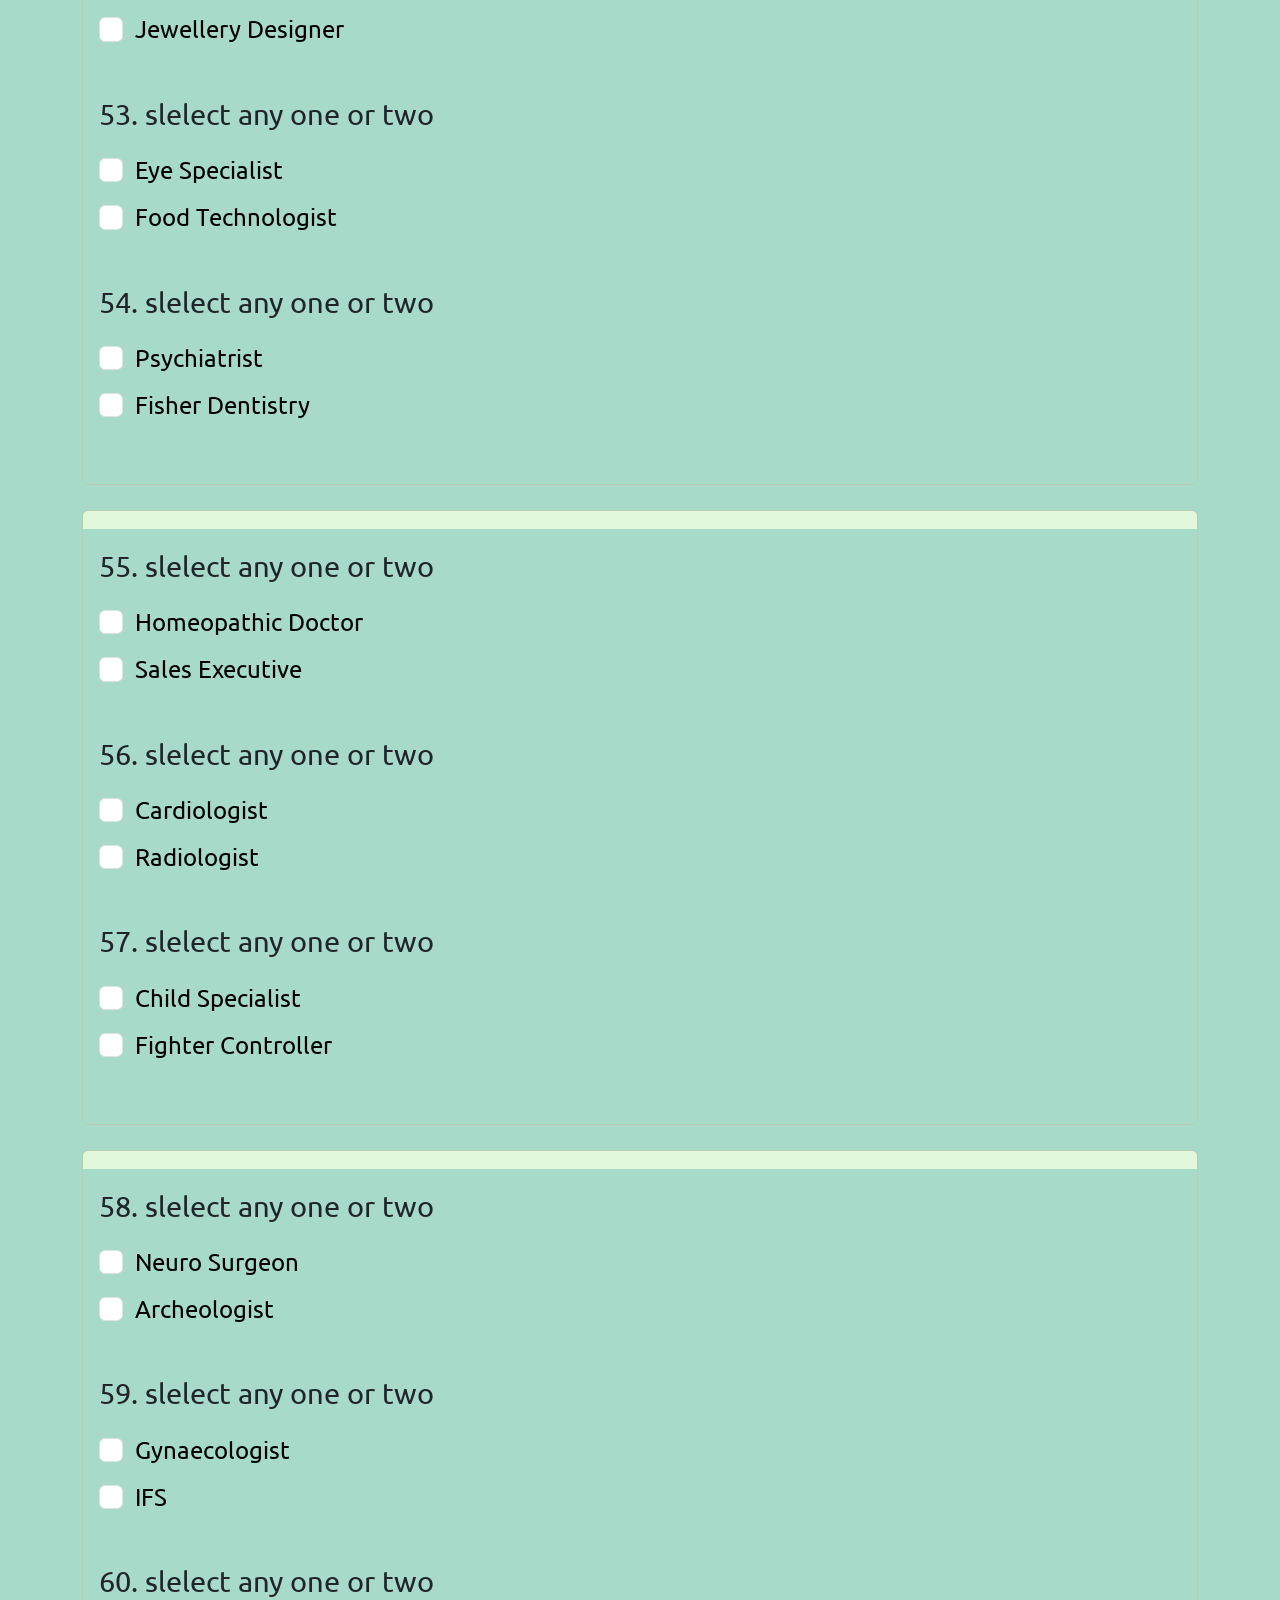
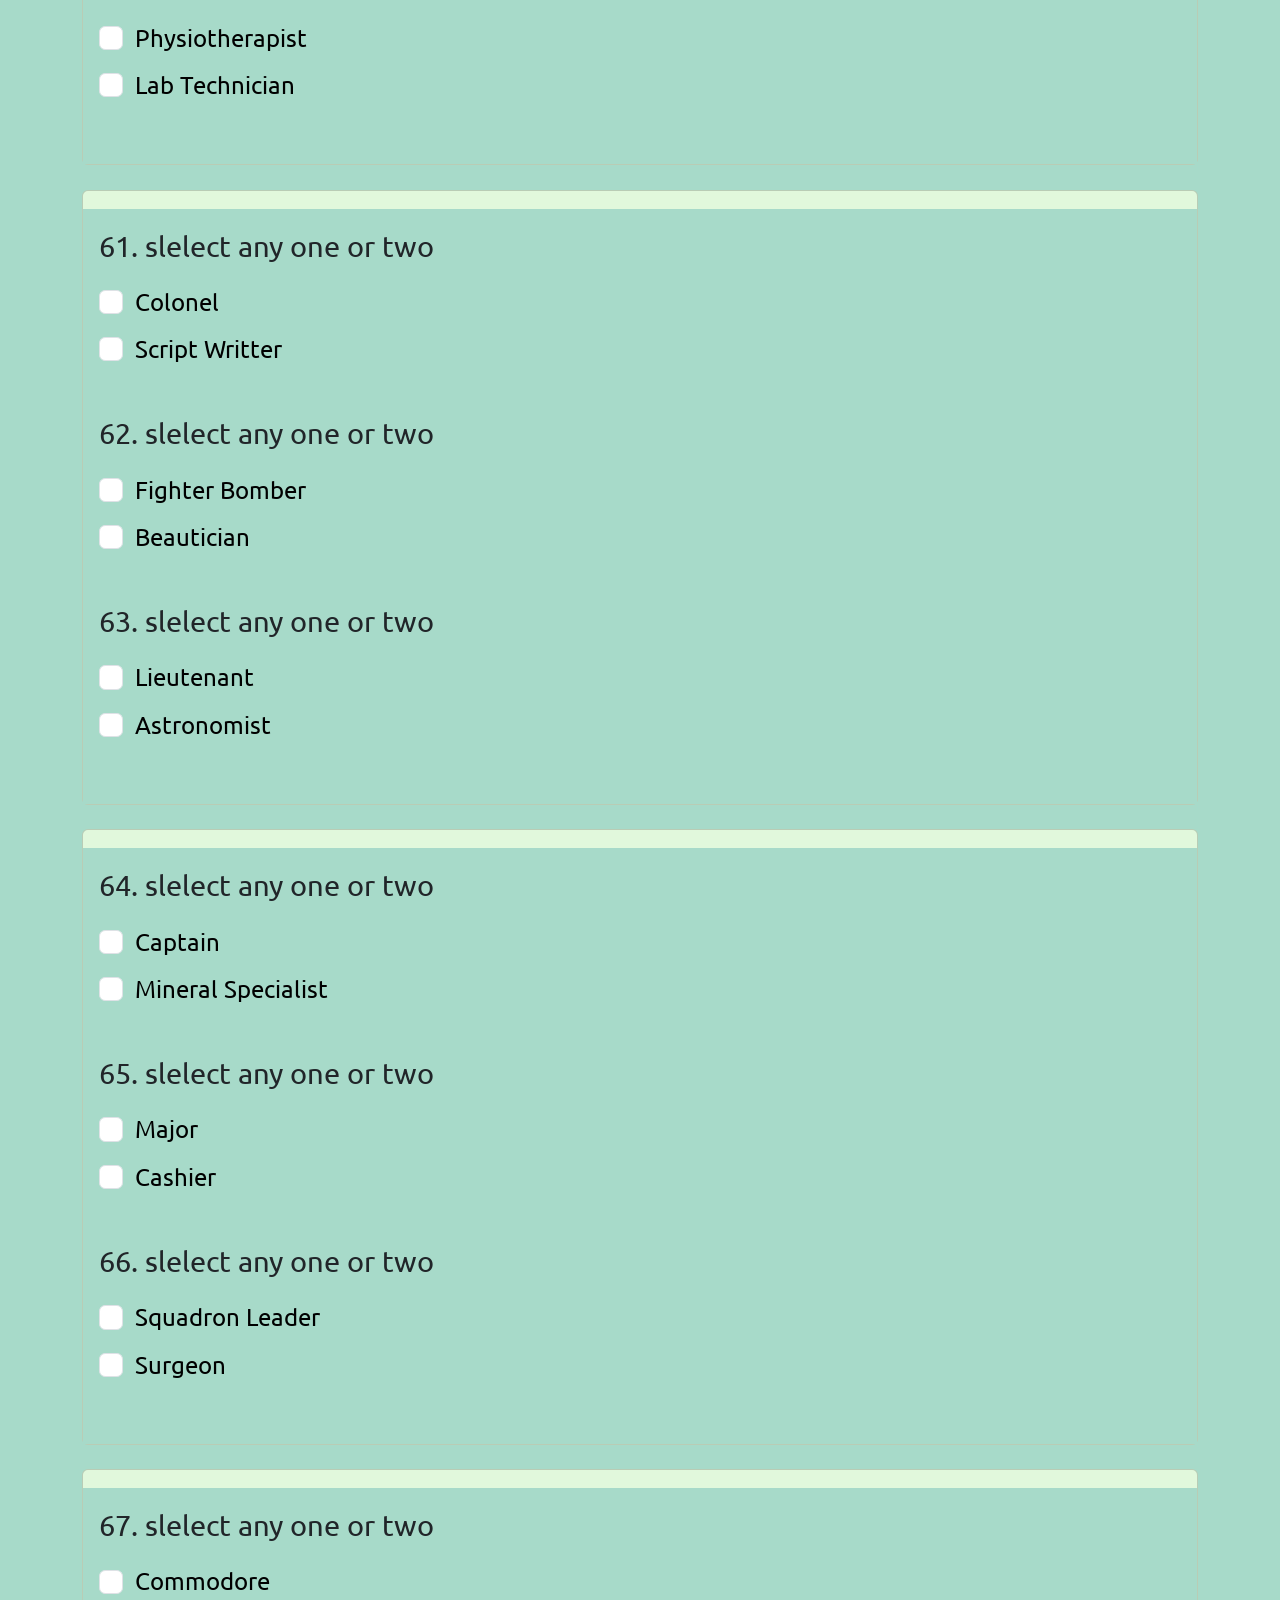
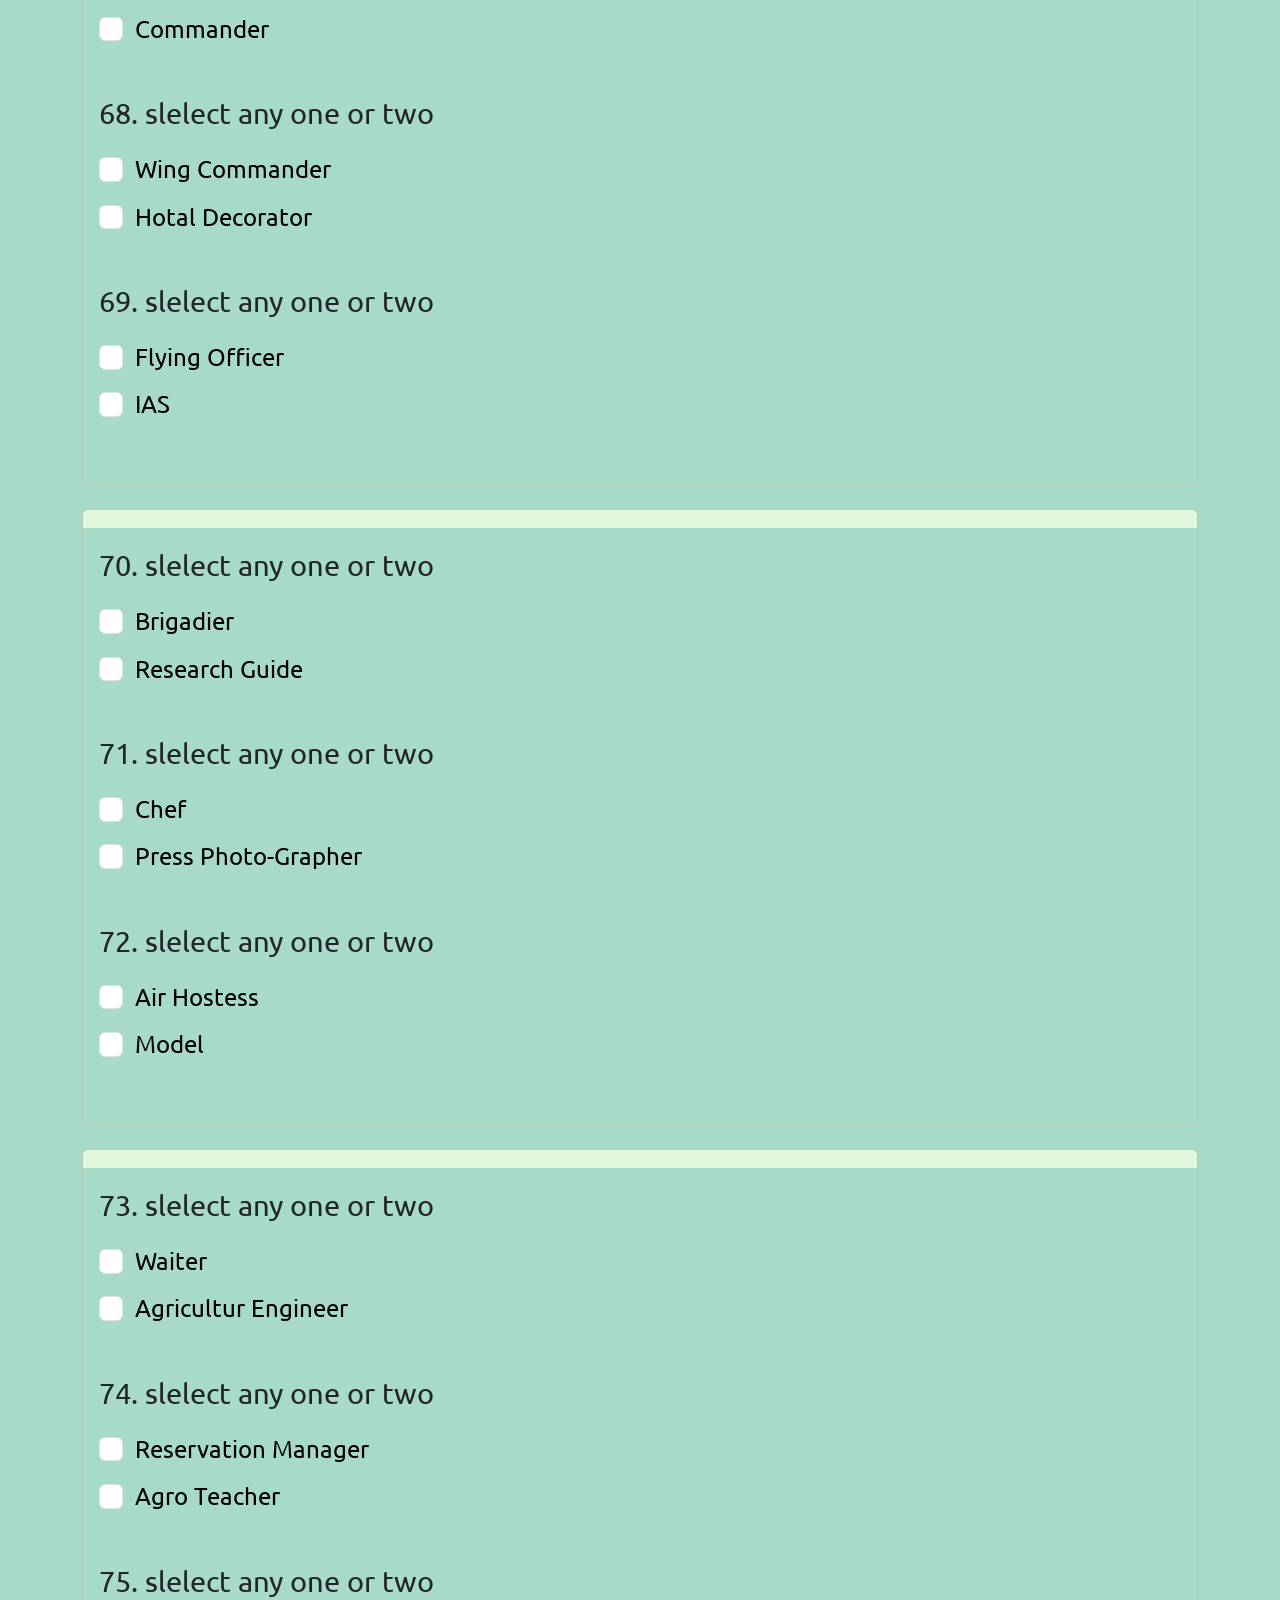
<file: new.html>
<!DOCTYPE html>
<html lang="en">

<head>
    <title>Sushil</title>
    <meta charset="utf-8">
    <meta name="viewport" content="width=device-width, initial-scale=1">
    <link href="https://cdn.jsdelivr.net/npm/bootstrap@5.2.3/dist/css/bootstrap.min.css" rel="stylesheet">
    <script src="https://cdn.jsdelivr.net/npm/bootstrap@5.2.3/dist/js/bootstrap.bundle.min.js"></script>
    <link rel="preconnect" href="https://fonts.googleapis.com">
    <link rel="preconnect" href="https://fonts.gstatic.com" crossorigin>
    <link href="https://fonts.googleapis.com/css2?family=Ubuntu&display=swap" rel="stylesheet">
    <link rel="stylesheet" href="cpr_style.css">
    <link rel="stylesheet" href="progress.css">
    <!-- <link href="process.html" rel="import"> -->
    <!-- <script src="carrer_prefrance_logic.js"></script> -->
    <!-- <script src="progress.js"></script> -->
   
</head>

<body>
    <div id="maindive">
        <div class="container" id="container_div">
            <h2 id="heading">Select Career Prefrance</h2>
            <br></br>
            <div class="card">
                <div class="card-body">
                    <div class="quest_containet">
                        <p class="paragraph">1. slelect any one or two </p>
                        <div class="form-check form_check_one">
                            <input class="form-check-input" type="checkbox" value="1" id="q1a">
                            <label class="form-check-label" for="q1a">
                                Radio Jouenalist
                            </label>
                        </div>
                        <div class="form-check form_check_two">
                            <input class="form-check-input" type="checkbox" value="" id="q1b">
                            <label class="form-check-label" for="q1b">
                                T.V. Journalist
                            </label>
                        </div>
                    </div>

                    <div class="quest_containet">
                        <p class="paragraph">2. slelect any one or two </p>
                        <div class="form-check form_check_one">
                            <input class="form-check-input" type="checkbox" value="" id="q2a">
                            <label class="form-check-label" for="q2a">
                               Film Producer
                            </label>
                        </div>
                        <div class="form-check form_check_two">
                            <input class="form-check-input" type="checkbox" value="" id="q2b">
                            <label class="form-check-label" for="q2b">
                                Dancer
                            </label>
                        </div>
                    </div>

                    <div class="quest_containet">
                        <p class="paragraph">3. slelect any one or two </p>
                        <div class="form-check form_check_one">
                            <input class="form-check-input" type="checkbox" value="" id="q3a">
                            <label class="form-check-label" for="q3a">
                                Film Director
                            </label>
                        </div>
                        <div class="form-check form_check_two">
                            <input class="form-check-input" type="checkbox" value="" id="q3b">
                            <label class="form-check-label" for="q3b">
                                Electronic Engineer
                            </label>
                        </div>
                    </div>

                </div>
            </div>

            <!-- 2nd card -->
            <div class="card">
                <div class="card-body">
                    <div class="quest_containet">
                        <p class="paragraph">4. slelect any one or two </p>
                        <div class="form-check form_check_one">
                            <input class="form-check-input" type="checkbox" value="" id="q4a">
                            <label class="form-check-label" for="q4a">
                                Sound Technician
                            </label>
                        </div>
                        <div class="form-check form_check_two">
                            <input class="form-check-input" type="checkbox" value="" id="q4b">
                            <label class="form-check-label" for="q4b">
                                Poultry Farmer
                            </label>
                        </div>
                    </div>

                    <div class="quest_containet">
                        <p class="paragraph">5. slelect any one or two </p>
                        <div class="form-check form_check_one">
                            <input class="form-check-input" type="checkbox" value="" id="q5a">
                            <label class="form-check-label" for="q5a">
                                Radio Announcer
                            </label>
                        </div>
                        <div class="form-check form_check_two">
                            <input class="form-check-input" type="checkbox" value="" id="q5b">
                            <label class="form-check-label" for="q5b">
                               Personal Secretry
                            </label>
                        </div>
                    </div>

                    <div class="quest_containet">
                        <p class="paragraph">6. slelect any one or two </p>
                        <div class="form-check form_check_one">
                            <input class="form-check-input" type="checkbox" value="" id="q6a">
                            <label class="form-check-label" for="q6a">
                                T.V. Announcer
                            </label>
                        </div>
                        <div class="form-check form_check_two">
                            <input class="form-check-input" type="checkbox" value="" id="q6b">
                            <label class="form-check-label" for="q6b">
                                Gastrolist
                            </label>
                        </div>
                    </div>

                </div>
            </div>

            <!-- 3 card -->
            <div class="card">
                <div class="card-body">
                    <div class="quest_containet">
                        <p class="paragraph">7. slelect any one or two </p>
                        <div class="form-check form_check_one">
                            <input class="form-check-input" type="checkbox" value="" id="q7a">
                            <label class="form-check-label" for="q7a">
                                Cyber Point Operator
                            </label>
                        </div>
                        <div class="form-check form_check_two">
                            <input class="form-check-input" type="checkbox" value="" id="q7b">
                            <label class="form-check-label" for="q7b">
                                Platoon Commander
                            </label>
                        </div>
                    </div>

                    <div class="quest_containet">
                        <p class="paragraph">8. slelect any one or two </p>
                        <div class="form-check form_check_one">
                            <input class="form-check-input" type="checkbox" value="" id="q8a">
                            <label class="form-check-label" for="q8a">
                                Magazine Reporter
                            </label>
                        </div>
                        <div class="form-check form_check_two">
                            <input class="form-check-input" type="checkbox" value="" id="q8b">
                            <label class="form-check-label" for="q8b">
                                Banquet Manager
                            </label>
                        </div>
                    </div>

                    <div class="quest_containet">
                        <p class="paragraph">9. slelect any one or two </p>
                        <div class="form-check form_check_one">
                            <input class="form-check-input" type="checkbox" value="" id="q9a">
                            <label class="form-check-label" for="q9a">
                                Cable Oparator
                            </label>
                        </div>
                        <div class="form-check form_check_two">
                            <input class="form-check-input" type="checkbox" value="" id="q9b">
                            <label class="form-check-label" for="q9b">
                                Tax Lawyer
                            </label>
                        </div>
                    </div>

                </div>
            </div>
            <!-- 4 card -->
            <div class="card">
                <div class="card-body">
                    <div class="quest_containet">
                        <p class="paragraph">10. slelect any one or two </p>
                        <div class="form-check form_check_one">
                            <input class="form-check-input" type="checkbox" value="" id="q10a">
                            <label class="form-check-label" for="q10a">
                                Commentator
                            </label>
                        </div>
                        <div class="form-check form_check_two">
                            <input class="form-check-input" type="checkbox" value="" id="q10b">
                            <label class="form-check-label" for="q10b">
                                Librarian
                            </label>
                        </div>
                    </div>

                    <div class="quest_containet">
                        <p class="paragraph">11. slelect any one or two </p>
                        <div class="form-check form_check_one">
                            <input class="form-check-input" type="checkbox" value="" id="q11a">
                            <label class="form-check-label" for="q11a">
                                Singer
                            </label>
                        </div>
                        <div class="form-check form_check_two">
                            <input class="form-check-input" type="checkbox" value="" id="q11b">
                            <label class="form-check-label" for="q11b">
                                News Paper Editor
                            </label>
                        </div>
                    </div>

                    <div class="quest_containet">
                        <p class="paragraph">12. slelect any one or two </p>
                        <div class="form-check form_check_one">
                            <input class="form-check-input" type="checkbox" value="" id="q12a">
                            <label class="form-check-label" for="q12a">
                                Musician
                            </label>
                        </div>
                        <div class="form-check form_check_two">
                            <input class="form-check-input" type="checkbox" value="" id="q12b">
                            <label class="form-check-label" for="q12b">
                                Magician
                            </label>
                        </div>
                    </div>

                </div>
            </div>

            <!-- 5 card -->
            <div class="card">
                <div class="card-body">
                    <div class="quest_containet">
                        <p class="paragraph">13. slelect any one or two </p>
                        <div class="form-check form_check_one">
                            <input class="form-check-input" type="checkbox" value="" id="q13a">
                            <label class="form-check-label" for="q13a">
                                Adversting Director
                            </label>
                        </div>
                        <div class="form-check form_check_two">
                            <input class="form-check-input" type="checkbox" value="" id="q13b">
                            <label class="form-check-label" for="q13b">
                                Electrical Engineer
                            </label>
                        </div>
                    </div>

                    <div class="quest_containet">
                        <p class="paragraph">14. slelect any one or two </p>
                        <div class="form-check form_check_one">
                            <input class="form-check-input" type="checkbox" value="" id="q14a">
                            <label class="form-check-label" for="q14a">
                                Exhibition Designer
                            </label>
                        </div>
                        <div class="form-check form_check_two">
                            <input class="form-check-input" type="checkbox" value="" id="q14b">
                            <label class="form-check-label" for="q14b">
                                Soil Specialist
                            </label>
                        </div>
                    </div>

                    <div class="quest_containet">
                        <p class="paragraph">15. slelect any one or two </p>
                        <div class="form-check form_check_one">
                            <input class="form-check-input" type="checkbox" value="" id="q15a">
                            <label class="form-check-label" for="q15a">
                                Footwere Designer
                            </label>
                        </div>
                        <div class="form-check form_check_two">
                            <input class="form-check-input" type="checkbox" value="" id="q15b">
                            <label class="form-check-label" for="q15b">
                                Shopkeeper
                            </label>
                        </div>
                    </div>

                </div>
            </div>

            <!-- 6 card -->
            <div class="card">
                <div class="card-body">
                    <div class="quest_containet">
                        <p class="paragraph">16. slelect any one or two </p>
                        <div class="form-check form_check_one">
                            <input class="form-check-input" type="checkbox" value="" id="q16a">
                            <label class="form-check-label" for="q16a">
                                Interior Designer
                            </label>
                        </div>
                        <div class="form-check form_check_two">
                            <input class="form-check-input" type="checkbox" value="" id="q16b">
                            <label class="form-check-label" for="q16b">
                                Dentist
                            </label>
                        </div>
                    </div>

                    <div class="quest_containet">
                        <p class="paragraph">17. slelect any one or two </p>
                        <div class="form-check form_check_one">
                            <input class="form-check-input" type="checkbox" value="" id="q17a">
                            <label class="form-check-label" for="q17a">
                                Graphic Designer
                            </label>
                        </div>
                        <div class="form-check form_check_two">
                            <input class="form-check-input" type="checkbox" value="" id="q17b">
                            <label class="form-check-label" for="q17b">
                                Subedar
                            </label>
                        </div>
                    </div>

                    <div class="quest_containet">
                        <p class="paragraph">18. slelect any one or two </p>
                        <div class="form-check form_check_one">
                            <input class="form-check-input" type="checkbox" value="" id="q18a">
                            <label class="form-check-label" for="q18a">
                                Sculptor
                            </label>
                        </div>
                        <div class="form-check form_check_two">
                            <input class="form-check-input" type="checkbox" value="" id="q18b">
                            <label class="form-check-label" for="q18b">
                                Historian
                            </label>
                        </div>
                    </div>

                </div>
            </div>

            <!-- 7card -->
            <div class="card">
                <div class="card-body">
                    <div class="quest_containet">
                        <p class="paragraph">19. slelect any one or two </p>
                        <div class="form-check form_check_one">
                            <input class="form-check-input" type="checkbox" value="" id="q19a">
                            <label class="form-check-label" for="q19a">
                                Artist
                            </label>
                        </div>
                        <div class="form-check form_check_two">
                            <input class="form-check-input" type="checkbox" value="" id="q19b">
                            <label class="form-check-label" for="q19b">
                                Salceman
                            </label>
                        </div>
                    </div>

                    <div class="quest_containet">
                        <p class="paragraph">20. slelect any one or two </p>
                        <div class="form-check form_check_one">
                            <input class="form-check-input" type="checkbox" value="" id="q20a">
                            <label class="form-check-label" for="q20a">
                                Industrial Designer
                            </label>
                        </div>
                        <div class="form-check form_check_two">
                            <input class="form-check-input" type="checkbox" value="" id="q20b">
                            <label class="form-check-label" for="q20b">
                                Researcher
                            </label>
                        </div>
                    </div>

                    <div class="quest_containet">
                        <p class="paragraph">21. slelect any one or two </p>
                        <div class="form-check form_check_one">
                            <input class="form-check-input" type="checkbox" value="" id="q21a">
                            <label class="form-check-label" for="q21a">
                                Atomic Scientist
                            </label>
                        </div>
                        <div class="form-check form_check_two">
                            <input class="form-check-input" type="checkbox" value="" id="q21b">
                            <label class="form-check-label" for="q21b">
                                Crime Reporter
                            </label>
                        </div>
                    </div>

                </div>
            </div>

            <!-- 8card -->
            <div class="card">
                <div class="card-body">
                    <div class="quest_containet">
                        <p class="paragraph">22. slelect any one or two </p>
                        <div class="form-check form_check_one">
                            <input class="form-check-input" type="checkbox" value="" id="q22a">
                            <label class="form-check-label" for="q22a">
                                Anthropologist
                            </label>
                        </div>
                        <div class="form-check form_check_two">
                            <input class="form-check-input" type="checkbox" value="" id="q22b">
                            <label class="form-check-label" for="q22b">
                                Fashion Designer
                            </label>
                        </div>
                    </div>

                    <div class="quest_containet">
                        <p class="paragraph">23. slelect any one or two </p>
                        <div class="form-check form_check_one">
                            <input class="form-check-input" type="checkbox" value="" id="q23a">
                            <label class="form-check-label" for="q23a">
                                Mechanical Engineer
                            </label>
                        </div>
                        <div class="form-check form_check_two">
                            <input class="form-check-input" type="checkbox" value="" id="q23b">
                            <label class="form-check-label" for="q23b">
                                Chemical Engineer
                            </label>
                        </div>
                    </div>

                    <div class="quest_containet">
                        <p class="paragraph">24. slelect any one or two </p>
                        <div class="form-check form_check_one">
                            <input class="form-check-input" type="checkbox" value="" id="q24a">
                            <label class="form-check-label" for="q24a">
                                Automobile Engineer
                            </label>
                        </div>
                        <div class="form-check form_check_two">
                            <input class="form-check-input" type="checkbox" value="" id="q24b">
                            <label class="form-check-label" for="q24b">
                                Farmer
                            </label>
                        </div>
                    </div>

                </div>
            </div>
            <!-- 9card -->
            <div class="card">
                <div class="card-body">
                    <div class="quest_containet">
                        <p class="paragraph">25. slelect any one or two </p>
                        <div class="form-check form_check_one">
                            <input class="form-check-input" type="checkbox" value="" id="q25a">
                            <label class="form-check-label" for="q25a">
                                Marine Engineer
                            </label>
                        </div>
                        <div class="form-check form_check_two">
                            <input class="form-check-input" type="checkbox" value="" id="q25b">
                            <label class="form-check-label" for="q25b">
                                Merchant
                            </label>
                        </div>
                    </div>

                    <div class="quest_containet">
                        <p class="paragraph">26. slelect any one or two </p>
                        <div class="form-check form_check_one">
                            <input class="form-check-input" type="checkbox" value="" id="q26a">
                            <label class="form-check-label" for="q26a">
                                Environmental Scientist
                            </label>
                        </div>
                        <div class="form-check form_check_two">
                            <input class="form-check-input" type="checkbox" value="" id="q26b">
                            <label class="form-check-label" for="q26b">
                                Pharmacist
                            </label>
                        </div>
                    </div>

                    <div class="quest_containet">
                        <p class="paragraph">27. slelect any one or two </p>
                        <div class="form-check form_check_one">
                            <input class="form-check-input" type="checkbox" value="" id="q27a">
                            <label class="form-check-label" for="q27a">
                                Aeronautical Engineer
                            </label>
                        </div>
                        <div class="form-check form_check_two">
                            <input class="form-check-input" type="checkbox" value="" id="q27b">
                            <label class="form-check-label" for="q27b">
                                Air Traffic Controller
                            </label>
                        </div>
                    </div>

                </div>
            </div>

            <!-- 10card -->
            <div class="card">
                <div class="card-body">
                    <div class="quest_containet">
                        <p class="paragraph">28. slelect any one or two </p>
                        <div class="form-check form_check_one">
                            <input class="form-check-input" type="checkbox" value="" id="q28a">
                            <label class="form-check-label" for="q28a">
                                Bio Chemist
                            </label>
                        </div>
                        <div class="form-check form_check_two">
                            <input class="form-check-input" type="checkbox" value="" id="q28b">
                            <label class="form-check-label" for="q28b">
                                Musiam Curator
                            </label>
                        </div>
                    </div>

                    <div class="quest_containet">
                        <p class="paragraph">29. slelect any one or two </p>
                        <div class="form-check form_check_one">
                            <input class="form-check-input" type="checkbox" value="" id="q29a">
                            <label class="form-check-label" for="q29a">
                                Petroloum Engineer
                            </label>
                        </div>
                        <div class="form-check form_check_two">
                            <input class="form-check-input" type="checkbox" value="" id="q29b">
                            <label class="form-check-label" for="q29b">
                                Solicitor
                            </label>
                        </div>
                    </div>

                    <div class="quest_containet">
                        <p class="paragraph">30. slelect any one or two </p>
                        <div class="form-check form_check_one">
                            <input class="form-check-input" type="checkbox" value="" id="q30a">
                            <label class="form-check-label" for="q30a">
                                Mathematician
                            </label>
                        </div>
                        <div class="form-check form_check_two">
                            <input class="form-check-input" type="checkbox" value="" id="q30b">
                            <label class="form-check-label" for="q30b">
                                IT Expert
                            </label>
                        </div>
                    </div>

                </div>
            </div>

            <!-- 11card -->
            <div class="card">
                <div class="card-body">
                    <div class="quest_containet">
                        <p class="paragraph">31. slelect any one or two </p>
                        <div class="form-check form_check_one">
                            <input class="form-check-input" type="checkbox" value="" id="q31a">
                            <label class="form-check-label" for="q31a">
                                Agricultural Scientist
                            </label>
                        </div>
                        <div class="form-check form_check_two">
                            <input class="form-check-input" type="checkbox" value="" id="q31b">
                            <label class="form-check-label" for="q31b">
                                News Reader
                            </label>
                        </div>
                    </div>

                    <div class="quest_containet">
                        <p class="paragraph">32. slelect any one or two </p>
                        <div class="form-check form_check_one">
                            <input class="form-check-input" type="checkbox" value="" id="q32a">
                            <label class="form-check-label" for="q32a">
                                Veterinary Doctor
                            </label>
                        </div>
                        <div class="form-check form_check_two">
                            <input class="form-check-input" type="checkbox" value="" id="q32b">
                            <label class="form-check-label" for="q32b">
                                Furniture Designer
                            </label>
                        </div>
                    </div>

                    <div class="quest_containet">
                        <p class="paragraph">33. slelect any one or two </p>
                        <div class="form-check form_check_one">
                            <input class="form-check-input" type="checkbox" value="" id="q33a">
                            <label class="form-check-label" for="q33a">
                                Horticulturist
                            </label>
                        </div>
                        <div class="form-check form_check_two">
                            <input class="form-check-input" type="checkbox" value="" id="q33b">
                            <label class="form-check-label" for="q33b">
                                Computer Engineer
                            </label>
                        </div>
                    </div>

                </div>
            </div>

            <!-- 12card -->
            <div class="card">
                <div class="card-body">
                    <div class="quest_containet">
                        <p class="paragraph">34. slelect any one or two </p>
                        <div class="form-check form_check_one">
                            <input class="form-check-input" type="checkbox" value="" id="q34a">
                            <label class="form-check-label" for="q34a">
                                Dairy Farmer
                            </label>
                        </div>
                        <div class="form-check form_check_two">
                            <input class="form-check-input" type="checkbox" value="" id="q34b">
                            <label class="form-check-label" for="q34b">
                                Gardener
                            </label>
                        </div>
                    </div>

                    <div class="quest_containet">
                        <p class="paragraph">35. slelect any one or two </p>
                        <div class="form-check form_check_one">
                            <input class="form-check-input" type="checkbox" value="" id="q35a">
                            <label class="form-check-label" for="q35a">
                                Fertilizer Shopkeeper
                            </label>
                        </div>
                        <div class="form-check form_check_two">
                            <input class="form-check-input" type="checkbox" value="" id="q35b">
                            <label class="form-check-label" for="q35b">
                                Marketing Manager
                            </label>
                        </div>
                    </div>

                    <div class="quest_containet">
                        <p class="paragraph">36. slelect any one or two </p>
                        <div class="form-check form_check_one">
                            <input class="form-check-input" type="checkbox" value="" id="q36a">
                            <label class="form-check-label" for="q36a">
                                Forest Officer
                            </label>
                        </div>
                        <div class="form-check form_check_two">
                            <input class="form-check-input" type="checkbox" value="" id="q36b">
                            <label class="form-check-label" for="q36b">
                                Anesthecist
                            </label>
                        </div>
                    </div>

                </div>
            </div>

            <!-- 13card -->
            <div class="card">
                <div class="card-body">
                    <div class="quest_containet">
                        <p class="paragraph">37. slelect any one or two </p>
                        <div class="form-check form_check_one">
                            <input class="form-check-input" type="checkbox" value="" id="q37a">
                            <label class="form-check-label" for="q37a">
                                Agricultural Inspector
                            </label>
                        </div>
                        <div class="form-check form_check_two">
                            <input class="form-check-input" type="checkbox" value="" id="q37b">
                            <label class="form-check-label" for="q37b">
                                Group Caption
                            </label>
                        </div>
                    </div>

                    <div class="quest_containet">
                        <p class="paragraph">38. slelect any one or two </p>
                        <div class="form-check form_check_one">
                            <input class="form-check-input" type="checkbox" value="" id="q38a">
                            <label class="form-check-label" for="q38a">
                                Fertilizer Specialist
                            </label>
                        </div>
                        <div class="form-check form_check_two">
                            <input class="form-check-input" type="checkbox" value="" id="q38b">
                            <label class="form-check-label" for="q38b">
                                Tour Secretary
                            </label>
                        </div>
                    </div>

                    <div class="quest_containet">
                        <p class="paragraph">39. slelect any one or two </p>
                        <div class="form-check form_check_one">
                            <input class="form-check-input" type="checkbox" value="" id="q39a">
                            <label class="form-check-label" for="q39a">
                                Agricultur  Engineer
                            </label>
                        </div>
                        <div class="form-check form_check_two">
                            <input class="form-check-input" type="checkbox" value="" id="q39b">
                            <label class="form-check-label" for="q39b">
                                Notary
                            </label>
                        </div>
                    </div>

                </div>
            </div>

            <!-- 14card -->
            <div class="card">
                <div class="card-body">
                    <div class="quest_containet">
                        <p class="paragraph">40. slelect any one or two </p>
                        <div class="form-check form_check_one">
                            <input class="form-check-input" type="checkbox" value="" id="q40a">
                            <label class="form-check-label" for="q40a">
                                Agricultural Research
                            </label>
                        </div>
                        <div class="form-check form_check_two">
                            <input class="form-check-input" type="checkbox" value="" id="q40b">
                            <label class="form-check-label" for="q40b">
                                Industrial Coach
                            </label>
                        </div>
                    </div>

                    <div class="quest_containet">
                        <p class="paragraph">41. slelect any one or two </p>
                        <div class="form-check form_check_one">
                            <input class="form-check-input" type="checkbox" value="" id="q41a">
                            <label class="form-check-label" for="q41a">
                                Computer Operator
                            </label>
                        </div>
                        <div class="form-check form_check_two">
                            <input class="form-check-input" type="checkbox" value="" id="q41b">
                            <label class="form-check-label" for="q41b">
                                Cartoonist
                            </label>
                        </div>
                    </div>

                    <div class="quest_containet">
                        <p class="paragraph">42. slelect any one or two </p>
                        <div class="form-check form_check_one">
                            <input class="form-check-input" type="checkbox" value="" id="q42a">
                            <label class="form-check-label" for="q42a">
                                Chartered Accountant
                            </label>
                        </div>
                        <div class="form-check form_check_two">
                            <input class="form-check-input" type="checkbox" value="" id="q42b">
                            <label class="form-check-label" for="q42b">
                                Textile Designer
                            </label>
                        </div>
                    </div>

                </div>
            </div>

            <!-- 15card -->
            <div class="card">
                <div class="card-body">
                    <div class="quest_containet">
                        <p class="paragraph">43. slelect any one or two </p>
                        <div class="form-check form_check_one">
                            <input class="form-check-input" type="checkbox" value="" id="q43a">
                            <label class="form-check-label" for="q43a">
                                Company Secretary
                            </label>
                        </div>
                        <div class="form-check form_check_two">
                            <input class="form-check-input" type="checkbox" value="" id="q43b">
                            <label class="form-check-label" for="43b">
                                Software Programmer
                            </label>
                        </div>
                    </div>

                    <div class="quest_containet">
                        <p class="paragraph">44. slelect any one or two </p>
                        <div class="form-check form_check_one">
                            <input class="form-check-input" type="checkbox" value="" id="q44a">
                            <label class="form-check-label" for="q44a">
                                Finance Manager
                            </label>
                        </div>
                        <div class="form-check form_check_two">
                            <input class="form-check-input" type="checkbox" value="" id="q44b">
                            <label class="form-check-label" for="q44b">
                                Plant Breeder
                            </label>
                        </div>
                    </div>

                    <div class="quest_containet">
                        <p class="paragraph">45. slelect any one or two </p>
                        <div class="form-check form_check_one">
                            <input class="form-check-input" type="checkbox" value="" id="q45a">
                            <label class="form-check-label" for="q45a">
                                Custom Broker 
                            </label>
                        </div>
                        <div class="form-check form_check_two">
                            <input class="form-check-input" type="checkbox" value="" id="q45b">
                            <label class="form-check-label" for="q45b">
                                Stock Broker
                            </label>
                        </div>
                    </div>

                </div>
            </div>

            <!-- 16card -->
            <div class="card">
                <div class="card-body">
                    <div class="quest_containet">
                        <p class="paragraph">46. slelect any one or two </p>
                        <div class="form-check form_check_one">
                            <input class="form-check-input" type="checkbox" value="" id="q46a">
                            <label class="form-check-label" for="q46a">
                                Surveyor
                            </label>
                        </div>
                        <div class="form-check form_check_two">
                            <input class="form-check-input" type="checkbox" value="" id="q46b">
                            <label class="form-check-label" for="q46b">
                                Speech Therapist
                            </label>
                        </div>
                    </div>

                    <div class="quest_containet">
                        <p class="paragraph">47. slelect any one or two </p>
                        <div class="form-check form_check_one">
                            <input class="form-check-input" type="checkbox" value="" id="q47a">
                            <label class="form-check-label" for="q47a">
                                LIC Agent
                            </label>
                        </div>
                        <div class="form-check form_check_two">
                            <input class="form-check-input" type="checkbox" value="" id="q47b">
                            <label class="form-check-label" for="q47b">
                                Soldier
                            </label>
                        </div>
                    </div>

                    <div class="quest_containet">
                        <p class="paragraph">48. slelect any one or two </p>
                        <div class="form-check form_check_one">
                            <input class="form-check-input" type="checkbox" value="" id="q48a">
                            <label class="form-check-label" for="q48a">
                                Transpoter 
                            </label>
                        </div>
                        <div class="form-check form_check_two">
                            <input class="form-check-input" type="checkbox" value="" id="q48b">
                            <label class="form-check-label" for="q48b">
                                Club Manager
                            </label>
                        </div>
                    </div>

                </div>
            </div>

            <!-- 17card -->
            <div class="card">
                <div class="card-body">
                    <div class="quest_containet">
                        <p class="paragraph">49. slelect any one or two </p>
                        <div class="form-check form_check_one">
                            <input class="form-check-input" type="checkbox" value="" id="q49a">
                            <label class="form-check-label" for="q49a">
                                Production manager 
                            </label>
                        </div>
                        <div class="form-check form_check_two">
                            <input class="form-check-input" type="checkbox" value="" id="q49b">
                            <label class="form-check-label" for="q49b">
                                D.M.
                            </label>
                        </div>
                    </div>

                    <div class="quest_containet">
                        <p class="paragraph">50. slelect any one or two </p>
                        <div class="form-check form_check_one">
                            <input class="form-check-input" type="checkbox" value="" id="q50a">
                            <label class="form-check-label" for="q50a">
                                Export-Import Manager 
                            </label>
                        </div>
                        <div class="form-check form_check_two">
                            <input class="form-check-input" type="checkbox" value="" id="q50b">
                            <label class="form-check-label" for="q50b">
                                Educcation Officer 
                            </label>
                        </div>
                    </div>

                    <div class="quest_containet">
                        <p class="paragraph">51. slelect any one or two </p>
                        <div class="form-check form_check_one">
                            <input class="form-check-input" type="checkbox" value="" id="q51a">
                            <label class="form-check-label" for="q51a">
                                Physician
                            </label>
                        </div>
                        <div class="form-check form_check_two">
                            <input class="form-check-input" type="checkbox" value="" id="q51b">
                            <label class="form-check-label" for="q51b">
                                News Critic
                            </label>
                        </div>
                    </div>

                </div>
            </div>

            <!-- 18card -->
            <div class="card">
                <div class="card-body">
                    <div class="quest_containet">
                        <p class="paragraph">52. slelect any one or two </p>
                        <div class="form-check form_check_one">
                            <input class="form-check-input" type="checkbox" value="" id="q52a">
                            <label class="form-check-label" for="q52a">
                                Neurologist
                            </label>
                        </div>
                        <div class="form-check form_check_two">
                            <input class="form-check-input" type="checkbox" value="" id="q52b">
                            <label class="form-check-label" for="q52b">
                                Jewellery Designer
                            </label>
                        </div>
                    </div>

                    <div class="quest_containet">
                        <p class="paragraph">53. slelect any one or two </p>
                        <div class="form-check form_check_one">
                            <input class="form-check-input" type="checkbox" value="" id="q53a">
                            <label class="form-check-label" for="q53a">
                                Eye Specialist
                            </label>
                        </div>
                        <div class="form-check form_check_two">
                            <input class="form-check-input" type="checkbox" value="" id="q53b">
                            <label class="form-check-label" for="q53b">
                                Food Technologist
                            </label>
                        </div>
                    </div>

                    <div class="quest_containet">
                        <p class="paragraph">54. slelect any one or two </p>
                        <div class="form-check form_check_one">
                            <input class="form-check-input" type="checkbox" value="" id="q54a">
                            <label class="form-check-label" for="q54a">
                                Psychiatrist
                            </label>
                        </div>
                        <div class="form-check form_check_two">
                            <input class="form-check-input" type="checkbox" value="" id="q54b">
                            <label class="form-check-label" for="q54b">
                                Fisher Dentistry
                            </label>
                        </div>
                    </div>

                </div>
            </div>

            <!-- 19card -->
            <div class="card">
                <div class="card-body">
                    <div class="quest_containet">
                        <p class="paragraph">55. slelect any one or two </p>
                        <div class="form-check form_check_one">
                            <input class="form-check-input" type="checkbox" value="" id="q55a">
                            <label class="form-check-label" for="q55a">
                                Homeopathic Doctor
                            </label>
                        </div>
                        <div class="form-check form_check_two">
                            <input class="form-check-input" type="checkbox" value="" id="q55b">
                            <label class="form-check-label" for="q55b">
                                Sales Executive
                            </label>
                        </div>
                    </div>

                    <div class="quest_containet">
                        <p class="paragraph">56. slelect any one or two </p>
                        <div class="form-check form_check_one">
                            <input class="form-check-input" type="checkbox" value="" id="q56a">
                            <label class="form-check-label" for="q56a">
                                Cardiologist
                            </label>
                        </div>
                        <div class="form-check form_check_two">
                            <input class="form-check-input" type="checkbox" value="" id="q56b">
                            <label class="form-check-label" for="q56b">
                                Radiologist
                            </label>
                        </div>
                    </div>

                    <div class="quest_containet">
                        <p class="paragraph">57. slelect any one or two </p>
                        <div class="form-check form_check_one">
                            <input class="form-check-input" type="checkbox" value="" id="q57a">
                            <label class="form-check-label" for="q57a">
                                Child Specialist
                            </label>
                        </div>
                        <div class="form-check form_check_two">
                            <input class="form-check-input" type="checkbox" value="" id="q57b">
                            <label class="form-check-label" for="q57b">
                                Fighter Controller
                            </label>
                        </div>
                    </div>

                </div>
            </div>

            <!-- 20card -->
            <div class="card">
                <div class="card-body">
                    <div class="quest_containet">
                        <p class="paragraph">58. slelect any one or two </p>
                        <div class="form-check form_check_one">
                            <input class="form-check-input" type="checkbox" value="" id="q58a">
                            <label class="form-check-label" for="q58a">
                                Neuro Surgeon
                            </label>
                        </div>
                        <div class="form-check form_check_two">
                            <input class="form-check-input" type="checkbox" value="" id="q58b">
                            <label class="form-check-label" for="q58b">
                                Archeologist
                            </label>
                        </div>
                    </div>

                    <div class="quest_containet">
                        <p class="paragraph">59. slelect any one or two </p>
                        <div class="form-check form_check_one">
                            <input class="form-check-input" type="checkbox" value="" id="q59a">
                            <label class="form-check-label" for="q59a">
                                Gynaecologist
                            </label>
                        </div>
                        <div class="form-check form_check_two">
                            <input class="form-check-input" type="checkbox" value="" id="q59b">
                            <label class="form-check-label" for="q59b">
                                IFS
                            </label>
                        </div>
                    </div>

                    <div class="quest_containet">
                        <p class="paragraph">60. slelect any one or two </p>
                        <div class="form-check form_check_one">
                            <input class="form-check-input" type="checkbox" value="" id="q60a">
                            <label class="form-check-label" for="q60a">
                                Physiotherapist
                            </label>
                        </div>
                        <div class="form-check form_check_two">
                            <input class="form-check-input" type="checkbox" value="" id="q60b">
                            <label class="form-check-label" for="q60b">
                                Lab Technician
                            </label>
                        </div>
                    </div>

                </div>
            </div>

            <!-- 21card -->
            <div class="card">
                <div class="card-body">
                    <div class="quest_containet">
                        <p class="paragraph">61. slelect any one or two </p>
                        <div class="form-check form_check_one">
                            <input class="form-check-input" type="checkbox" value="" id="q61a">
                            <label class="form-check-label" for="q61a">
                                Colonel
                            </label>
                        </div>
                        <div class="form-check form_check_two">
                            <input class="form-check-input" type="checkbox" value="" id="q61b">
                            <label class="form-check-label" for="q61b">
                                Script Writter
                            </label>
                        </div>
                    </div>

                    <div class="quest_containet">
                        <p class="paragraph">62. slelect any one or two </p>
                        <div class="form-check form_check_one">
                            <input class="form-check-input" type="checkbox" value="" id="q62a">
                            <label class="form-check-label" for="q62a">
                                Fighter Bomber
                            </label>
                        </div>
                        <div class="form-check form_check_two">
                            <input class="form-check-input" type="checkbox" value="" id="q62b">
                            <label class="form-check-label" for="q62b">
                                Beautician
                            </label>
                        </div>
                    </div>

                    <div class="quest_containet">
                        <p class="paragraph">63. slelect any one or two </p>
                        <div class="form-check form_check_one">
                            <input class="form-check-input" type="checkbox" value="" id="q63a">
                            <label class="form-check-label" for="q63a">
                                Lieutenant
                            </label>
                        </div>
                        <div class="form-check form_check_two">
                            <input class="form-check-input" type="checkbox" value="" id="q63b">
                            <label class="form-check-label" for="q63b">
                                Astronomist
                            </label>
                        </div>
                    </div>

                </div>
            </div>

            <!-- 22card -->
            <div class="card">
                <div class="card-body">
                    <div class="quest_containet">
                        <p class="paragraph">64. slelect any one or two </p>
                        <div class="form-check form_check_one">
                            <input class="form-check-input" type="checkbox" value="" id="q64a">
                            <label class="form-check-label" for="q64a">
                                Captain
                            </label>
                        </div>
                        <div class="form-check form_check_two">
                            <input class="form-check-input" type="checkbox" value="" id="q64b">
                            <label class="form-check-label" for="q64b">
                                Mineral Specialist
                            </label>
                        </div>
                    </div>

                    <div class="quest_containet">
                        <p class="paragraph">65. slelect any one or two </p>
                        <div class="form-check form_check_one">
                            <input class="form-check-input" type="checkbox" value="" id="q65a">
                            <label class="form-check-label" for="q65a">
                                Major
                            </label>
                        </div>
                        <div class="form-check form_check_two">
                            <input class="form-check-input" type="checkbox" value="" id="q65b">
                            <label class="form-check-label" for="q65b">
                                Cashier
                            </label>
                        </div>
                    </div>

                    <div class="quest_containet">
                        <p class="paragraph">66. slelect any one or two </p>
                        <div class="form-check form_check_one">
                            <input class="form-check-input" type="checkbox" value="" id="q66a">
                            <label class="form-check-label" for="q66a">
                                Squadron Leader
                            </label>
                        </div>
                        <div class="form-check form_check_two">
                            <input class="form-check-input" type="checkbox" value="" id="q66b">
                            <label class="form-check-label" for="q66b">
                                Surgeon
                            </label>
                        </div>
                    </div>

                </div>
            </div>

            <!-- 23card -->
            <div class="card">
                <div class="card-body">
                    <div class="quest_containet">
                        <p class="paragraph">67. slelect any one or two </p>
                        <div class="form-check form_check_one">
                            <input class="form-check-input" type="checkbox" value="" id="q67a">
                            <label class="form-check-label" for="q67a">
                                Commodore
                            </label>
                        </div>
                        <div class="form-check form_check_two">
                            <input class="form-check-input" type="checkbox" value="" id="q67b">
                            <label class="form-check-label" for="q67b">
                                Commander
                            </label>
                        </div>
                    </div>

                    <div class="quest_containet">
                        <p class="paragraph">68. slelect any one or two </p>
                        <div class="form-check form_check_one">
                            <input class="form-check-input" type="checkbox" value="" id="q68a">
                            <label class="form-check-label" for="q68a">
                                Wing Commander
                            </label>
                        </div>
                        <div class="form-check form_check_two">
                            <input class="form-check-input" type="checkbox" value="" id="q68b">
                            <label class="form-check-label" for="q68b">
                                Hotal Decorator
                            </label>
                        </div>
                    </div>

                    <div class="quest_containet">
                        <p class="paragraph">69. slelect any one or two </p>
                        <div class="form-check form_check_one">
                            <input class="form-check-input" type="checkbox" value="" id="q69a">
                            <label class="form-check-label" for="q69a">
                                Flying Officer
                            </label>
                        </div>
                        <div class="form-check form_check_two">
                            <input class="form-check-input" type="checkbox" value="" id="q69b">
                            <label class="form-check-label" for="q69b">
                                IAS
                            </label>
                        </div>
                    </div>

                </div>
            </div>

            <!-- 24 card -->
            <div class="card">
                <div class="card-body">
                    <div class="quest_containet">
                        <p class="paragraph">70. slelect any one or two </p>
                        <div class="form-check form_check_one">
                            <input class="form-check-input" type="checkbox" value="" id="q70a">
                            <label class="form-check-label" for="q70a">
                                Brigadier
                            </label>
                        </div>
                        <div class="form-check form_check_two">
                            <input class="form-check-input" type="checkbox" value="" id="q70b">
                            <label class="form-check-label" for="q70b">
                                Research Guide
                            </label>
                        </div>
                    </div>

                    <div class="quest_containet">
                        <p class="paragraph">71. slelect any one or two </p>
                        <div class="form-check form_check_one">
                            <input class="form-check-input" type="checkbox" value="" id="q71a">
                            <label class="form-check-label" for="q71a">
                                Chef
                            </label>
                        </div>
                        <div class="form-check form_check_two">
                            <input class="form-check-input" type="checkbox" value="" id="q71b">
                            <label class="form-check-label" for="q71b">
                                Press Photo-Grapher
                            </label>
                        </div>
                    </div>

                    <div class="quest_containet">
                        <p class="paragraph">72. slelect any one or two </p>
                        <div class="form-check form_check_one">
                            <input class="form-check-input" type="checkbox" value="" id="q72a">
                            <label class="form-check-label" for="q72a">
                                Air Hostess
                            </label>
                        </div>
                        <div class="form-check form_check_two">
                            <input class="form-check-input" type="checkbox" value="" id="q72b">
                            <label class="form-check-label" for="q72b">
                                Model
                            </label>
                        </div>
                    </div>

                </div>
            </div>

            <!-- 25 card -->
            <div class="card">
                <div class="card-body">
                    <div class="quest_containet">
                        <p class="paragraph">73. slelect any one or two </p>
                        <div class="form-check form_check_one">
                            <input class="form-check-input" type="checkbox" value="" id="q73a">
                            <label class="form-check-label" for="q73a">
                                Waiter
                            </label>
                        </div>
                        <div class="form-check form_check_two">
                            <input class="form-check-input" type="checkbox" value="" id="q73b">
                            <label class="form-check-label" for="q73b">
                                Agricultur Engineer
                            </label>
                        </div>
                    </div>

                    <div class="quest_containet">
                        <p class="paragraph">74. slelect any one or two </p>
                        <div class="form-check form_check_one">
                            <input class="form-check-input" type="checkbox" value="" id="q74a">
                            <label class="form-check-label" for="q74a">
                                Reservation Manager
                            </label>
                        </div>
                        <div class="form-check form_check_two">
                            <input class="form-check-input" type="checkbox" value="" id="q74b">
                            <label class="form-check-label" for="q74b">
                                Agro Teacher
                            </label>
                        </div>
                    </div>

                    <div class="quest_containet">
                        <p class="paragraph">75. slelect any one or two </p>
                        <div class="form-check form_check_one">
                            <input class="form-check-input" type="checkbox" value="" id="q75a">
                            <label class="form-check-label" for="q75a">
                                Restaurant Manager
                            </label>
                        </div>
                        <div class="form-check form_check_two">
                            <input class="form-check-input" type="checkbox" value="" id="q75b">
                            <label class="form-check-label" for="q75b">
                                Salesman
                            </label>
                        </div>
                    </div>

                </div>
            </div>
            <!-- 26card -->

            <div class="card">
                <div class="card-body">
                    <div class="quest_containet">
                        <p class="paragraph">76. slelect any one or two </p>
                        <div class="form-check form_check_one">
                            <input class="form-check-input" type="checkbox" value="" id="q76a">
                            <label class="form-check-label" for="q76a">
                                PRO
                            </label>
                        </div>
                        <div class="form-check form_check_two">
                            <input class="form-check-input" type="checkbox" value="" id="q76b">
                            <label class="form-check-label" for="q76b">
                                Skinn Specialist
                            </label>
                        </div>
                    </div>

                    <div class="quest_containet">
                        <p class="paragraph">77. slelect any one or two </p>
                        <div class="form-check form_check_one">
                            <input class="form-check-input" type="checkbox" value="" id="q77a">
                            <label class="form-check-label" for="q77a">
                                Tour Manager
                            </label>
                        </div>
                        <div class="form-check form_check_two">
                            <input class="form-check-input" type="checkbox" value="" id="q77b">
                            <label class="form-check-label" for="q77b">
                                Rear Admiral
                            </label>
                        </div>
                    </div>

                    <div class="quest_containet">
                        <p class="paragraph">78. slelect any one or two </p>
                        <div class="form-check form_check_one">
                            <input class="form-check-input" type="checkbox" value="" id="q78a">
                            <label class="form-check-label" for="q78a">
                                Guide
                            </label>
                        </div>
                        <div class="form-check form_check_two">
                            <input class="form-check-input" type="checkbox" value="" id="q78b">
                            <label class="form-check-label" for="q78b">
                                Travel Agent
                            </label>
                        </div>
                    </div>

                </div>
            </div>
            <!-- 27card -->

            <div class="card">
                <div class="card-body">
                    <div class="quest_containet">
                        <p class="paragraph">79. slelect any one or two </p>
                        <div class="form-check form_check_one">
                            <input class="form-check-input" type="checkbox" value="" id="q79a">
                            <label class="form-check-label" for="q79a">
                                Taxi Driver
                            </label>
                        </div>
                        <div class="form-check form_check_two">
                            <input class="form-check-input" type="checkbox" value="" id="q79b">
                            <label class="form-check-label" for="q79b">
                                Custom Officer
                            </label>
                        </div>
                    </div>

                    <div class="quest_containet">
                        <p class="paragraph">80. slelect any one or two </p>
                        <div class="form-check form_check_one">
                            <input class="form-check-input" type="checkbox" value="" id="q80a">
                            <label class="form-check-label" for="q80a">
                                House Keeper
                            </label>
                        </div>
                        <div class="form-check form_check_two">
                            <input class="form-check-input" type="checkbox" value="" id="q80b">
                            <label class="form-check-label" for="q80b">
                                Religious Teacher
                            </label>
                        </div>
                    </div>

                    <div class="quest_containet">
                        <p class="paragraph">81. slelect any one or two </p>
                        <div class="form-check form_check_one">
                            <input class="form-check-input" type="checkbox" value="" id="q81a">
                            <label class="form-check-label" for="q81a">
                                Judge
                            </label>
                        </div>
                        <div class="form-check form_check_two">
                            <input class="form-check-input" type="checkbox" value="" id="q81b">
                            <label class="form-check-label" for="q81b">
                                Film Reporter
                            </label>
                        </div>
                    </div>

                </div>
            </div>
            <!-- 28card -->

            <div class="card">
                <div class="card-body">
                    <div class="quest_containet">
                        <p class="paragraph">82. slelect any one or two </p>
                        <div class="form-check form_check_one">
                            <input class="form-check-input" type="checkbox" value="" id="q82a">
                            <label class="form-check-label" for="q82a">
                                SDM
                            </label>
                        </div>
                        <div class="form-check form_check_two">
                            <input class="form-check-input" type="checkbox" value="" id="q82b">
                            <label class="form-check-label" for="q82b">
                                Stage Director
                            </label>
                        </div>
                    </div>

                    <div class="quest_containet">
                        <p class="paragraph">83. slelect any one or two </p>
                        <div class="form-check form_check_one">
                            <input class="form-check-input" type="checkbox" value="" id="q83a">
                            <label class="form-check-label" for="q83a">
                                DSP
                            </label>
                        </div>
                        <div class="form-check form_check_two">
                            <input class="form-check-input" type="checkbox" value="" id="q83b">
                            <label class="form-check-label" for="q83b">
                                Architect
                            </label>
                        </div>
                    </div>

                    <div class="quest_containet">
                        <p class="paragraph">84. slelect any one or two </p>
                        <div class="form-check form_check_one">
                            <input class="form-check-input" type="checkbox" value="" id="q84a">
                            <label class="form-check-label" for="q84a">
                                Police Inspector
                            </label>
                        </div>
                        <div class="form-check form_check_two">
                            <input class="form-check-input" type="checkbox" value="" id="q84b">
                            <label class="form-check-label" for="q84b">
                                Rural Manager
                            </label>
                        </div>
                    </div>

                </div>
            </div>
            <!-- 29card -->

            <div class="card">
                <div class="card-body">
                    <div class="quest_containet">
                        <p class="paragraph">85. slelect any one or two </p>
                        <div class="form-check form_check_one">
                            <input class="form-check-input" type="checkbox" value="" id="q85a">
                            <label class="form-check-label" for="q85a">
                                RTC
                            </label>
                        </div>
                        <div class="form-check form_check_two">
                            <input class="form-check-input" type="checkbox" value="" id="q85b">
                            <label class="form-check-label" for="q85b">
                                Bank Clerk
                            </label>
                        </div>
                    </div>

                    <div class="quest_containet">
                        <p class="paragraph">86. slelect any one or two </p>
                        <div class="form-check form_check_one">
                            <input class="form-check-input" type="checkbox" value="" id="q86a">
                            <label class="form-check-label" for="q86a">
                                CBI Officer
                            </label>
                        </div>
                        <div class="form-check form_check_two">
                            <input class="form-check-input" type="checkbox" value="" id="q86b">
                            <label class="form-check-label" for="q86b">
                                Pathologist
                            </label>
                        </div>
                    </div>

                    <div class="quest_containet">
                        <p class="paragraph">87. slelect any one or two </p>
                        <div class="form-check form_check_one">
                            <input class="form-check-input" type="checkbox" value="" id="q87a">
                            <label class="form-check-label" for="q87a">
                                Income Text Commissioner
                            </label>
                        </div>
                        <div class="form-check form_check_two">
                            <input class="form-check-input" type="checkbox" value="" id="q87b">
                            <label class="form-check-label" for="q87b">
                                General(Army)
                            </label>
                        </div>
                    </div>

                </div>
            </div>
            <!-- 30card -->

            <div class="card">
                <div class="card-body">
                    <div class="quest_containet">
                        <p class="paragraph">88. slelect any one or two </p>
                        <div class="form-check form_check_one">
                            <input class="form-check-input" type="checkbox" value="" id="q88a">
                            <label class="form-check-label" for="q88a">
                                Police Commissioner
                            </label>
                        </div>
                        <div class="form-check form_check_two">
                            <input class="form-check-input" type="checkbox" value="" id="q88b">
                            <label class="form-check-label" for="q88b">
                                Raceptionist
                            </label>
                        </div>
                    </div>

                    <div class="quest_containet">
                        <p class="paragraph">89. slelect any one or two </p>
                        <div class="form-check form_check_one">
                            <input class="form-check-input" type="checkbox" value="" id="q89a">
                            <label class="form-check-label" for="q89a">
                                Criminal Lawyer
                            </label>
                        </div>
                        <div class="form-check form_check_two">
                            <input class="form-check-input" type="checkbox" value="" id="q89b">
                            <label class="form-check-label" for="q89b">
                                Civil Lawyer
                            </label>
                        </div>
                    </div>

                    <div class="quest_containet">
                        <p class="paragraph">90. slelect any one or two </p>
                        <div class="form-check form_check_one">
                            <input class="form-check-input" type="checkbox" value="" id="q90a">
                            <label class="form-check-label" for="q90a">
                                District Judge
                            </label>
                        </div>
                        <div class="form-check form_check_two">
                            <input class="form-check-input" type="checkbox" value="" id="q90b">
                            <label class="form-check-label" for="q90b">
                                Assistsnte Professor
                            </label>
                        </div>
                    </div>

                </div>
            </div>
            <!-- 31card -->

            <div class="card">
                <div class="card-body">
                    <div class="quest_containet">
                        <p class="paragraph">91. slelect any one or two </p>
                        <div class="form-check form_check_one">
                            <input class="form-check-input" type="checkbox" value="" id="q91a">
                            <label class="form-check-label" for="q91a">
                                School Teacher
                            </label>
                        </div>
                        <div class="form-check form_check_two">
                            <input class="form-check-input" type="checkbox" value="" id="q91b">
                            <label class="form-check-label" for="q91b">
                                Cameraman
                            </label>
                        </div>
                    </div>

                    <div class="quest_containet">
                        <p class="paragraph">92. slelect any one or two </p>
                        <div class="form-check form_check_one">
                            <input class="form-check-input" type="checkbox" value="" id="q92a">
                            <label class="form-check-label" for="q92a">
                                Music Teacher
                            </label>
                        </div>
                        <div class="form-check form_check_two">
                            <input class="form-check-input" type="checkbox" value="" id="q92b">
                            <label class="form-check-label" for="q2b">
                                Painter
                            </label>
                        </div>
                    </div>

                    <div class="quest_containet">
                        <p class="paragraph">93. slelect any one or two </p>
                        <div class="form-check form_check_one">
                            <input class="form-check-input" type="checkbox" value="" id="q93a">
                            <label class="form-check-label" for="q93a">
                                Principal
                            </label>
                        </div>
                        <div class="form-check form_check_two">
                            <input class="form-check-input" type="checkbox" value="" id="q93b">
                            <label class="form-check-label" for="q93b">
                                Microbiologist
                            </label>
                        </div>
                    </div>

                </div>
            </div>
            <!-- 32card -->

            <div class="card">
                <div class="card-body">
                    <div class="quest_containet">
                        <p class="paragraph">94. slelect any one or two </p>
                        <div class="form-check form_check_one">
                            <input class="form-check-input" type="checkbox" value="" id="q94a">
                            <label class="form-check-label" for="q94a">
                                District Inspector of School
                            </label>
                        </div>
                        <div class="form-check form_check_two">
                            <input class="form-check-input" type="checkbox" value="" id="q94b">
                            <label class="form-check-label" for="q94b">
                                Food Inspector
                            </label>
                        </div>
                    </div>

                    <div class="quest_containet">
                        <p class="paragraph">95. slelect any one or two </p>
                        <div class="form-check form_check_one">
                            <input class="form-check-input" type="checkbox" value="" id="q95a">
                            <label class="form-check-label" for="q95a">
                                Vice Chancellor
                            </label>
                        </div>
                        <div class="form-check form_check_two">
                            <input class="form-check-input" type="checkbox" value="" id="q95b">
                            <label class="form-check-label" for="q95b">
                                Personal Manager
                            </label>
                        </div>
                    </div>

                    <div class="quest_containet">
                        <p class="paragraph">96. slelect any one or two </p>
                        <div class="form-check form_check_one">
                            <input class="form-check-input" type="checkbox" value="" id="q96a">
                            <label class="form-check-label" for="q96a">
                                Lecturer
                            </label>
                        </div>
                        <div class="form-check form_check_two">
                            <input class="form-check-input" type="checkbox" value="" id="q96b">
                            <label class="form-check-label" for="q96b">
                                Veterinary Doctor
                            </label>
                        </div>
                    </div>

                </div>
            </div>
            <!-- 33card -->

            <div class="card">
                <div class="card-body">
                    <div class="quest_containet">
                        <p class="paragraph">97. slelect any one or two </p>
                        <div class="form-check form_check_one">
                            <input class="form-check-input" type="checkbox" value="" id="q97a">
                            <label class="form-check-label" for="q97a">
                                Professor
                            </label>
                        </div>
                        <div class="form-check form_check_two">
                            <input class="form-check-input" type="checkbox" value="" id="q97b">
                            <label class="form-check-label" for="q97b">
                                Air Marshal
                            </label>
                        </div>
                    </div>

                    <div class="quest_containet">
                        <p class="paragraph">98. slelect any one or two </p>
                        <div class="form-check form_check_one">
                            <input class="form-check-input" type="checkbox" value="" id="q98a">
                            <label class="form-check-label" for="q98a">
                                Sport Teacher
                            </label>
                        </div>
                        <div class="form-check form_check_two">
                            <input class="form-check-input" type="checkbox" value="" id="q98b">
                            <label class="form-check-label" for="q98b">
                                Food & Bevarage Manager
                            </label>
                        </div>
                    </div>

                    <div class="quest_containet">
                        <p class="paragraph">99. slelect any one or two </p>
                        <div class="form-check form_check_one">
                            <input class="form-check-input" type="checkbox" value="" id="q99a">
                            <label class="form-check-label" for="q99a">
                                Director Of Education
                            </label>
                        </div>
                        <div class="form-check form_check_two">
                            <input class="form-check-input" type="checkbox" value="" id="q99b">
                            <label class="form-check-label" for="q99b">
                                Political Leader
                            </label>
                        </div>
                    </div>

                </div>
            </div>
            <!-- 34card -->

            <div class="card">
                <div class="card-body">
                    <div class="quest_containet">
                        <p class="paragraph">100. slelect any one or two </p>
                        <div class="form-check form_check_one">
                            <input class="form-check-input" type="checkbox" value="" id="q100a">
                            <label class="form-check-label" for="q100a">
                                Computer Teacher
                            </label>
                        </div>
                        <div class="form-check form_check_two">
                            <input class="form-check-input" type="checkbox" value="" id="q100b">
                            <label class="form-check-label" for="q100b">
                                Author
                            </label>
                        </div>
                    </div>

                </div>

            </div>


        </div>
    </div>

    <div class="span9 btn-block" id="submit_btn_div">
        <button id="submit_btn" class="btn btn-large btn-block btn-primary" onclick="cpr_submit()"
            type="button">Submit</button>       
    </div>

<!-- 
    <h1>Bar Chart HTML</h1>
    <div class="container_div" id ="maindiv_prog"> 
    <div class="bar" id= "MM" >mai hoon don  </div>
    <div class="bar" id= "AD" > d</div>
    <div class="bar" id= "ST" > Science</div>
    <div class="bar" id= "AG" > Agriculture</div>
    <div class="bar" id= "CM" > a</div>
    <div class="bar" id= "M" > Medical</div>
    <div class="bar" id= "D" > Defance</div>
    <div class="bar" id= "TH" > l</div>
    <div class="bar" id= "LO" > Loyn Order</div>
    <div class="bar" id= "E" >Education</div>​
    </div> -->
</body>
<script>


function cpr_submit() {
   
  
    mm = 0, ad = 0, st = 0, ag = 0, cm = 0, m = 0, d = 0, th = 0, lo = 0, e = 0;
    for (i = 1; i <= 10; i++) {
        if (document.getElementById("q" + i + "a").checked) {
            mm++;
        }
    }
    for (i = 0; i < 10; i++)
        if (document.getElementById("q" + (i * 10 + 1) + "b").checked)
            mm++;

    console.log(mm);
    // for ad 
    for (i = 11; i <= 20; i++) {
        if (document.getElementById("q" + i + "a").checked) {
            ad++;
        }
    }
    for (i = 0; i < 10; i++)
        if (document.getElementById("q" + (i * 10 + 2) + "b").checked)
            ad++;

    console.log(ad);
    // for st
    for (i = 21; i <= 30; i++) {
        if (document.getElementById("q" + i + "a").checked) {
            st++;
        }
    }
    for (i = 0; i < 10; i++)
        if (document.getElementById("q" + (i * 10 + 3) + "b").checked)
            st++;

    console.log(st);
    // for ag
    for (i = 31; i <= 40; i++) {
        if (document.getElementById("q" + i + "a").checked) {
            ag++;
        }
    }
    for (i = 0; i < 10; i++)
        if (document.getElementById("q" + (i * 10 + 4) + "b").checked)
            ag++;
    console.log(mm);
    // for cm
    for (i = 41; i <= 50; i++) {
        if (document.getElementById("q" + i + "a").checked) {
            cm++;
        }
    }
    for (i = 0; i < 10; i++)
        if (document.getElementById("q" + (i * 10 + 5) + "b").checked)
            cm++;
    console.log(cm);
    // for m
    for (i = 51; i <= 60; i++) {
        if (document.getElementById("q" + i + "a").checked) {
            m++;
        }
    }
    for (i = 0; i < 10; i++)
        if (document.getElementById("q" + (i * 10 + 6) + "b").checked)
            m++;

    console.log(m);

    // for d
    for (i = 61; i <= 70; i++) {
        if (document.getElementById("q" + i + "a").checked) {
            d++;
        }
    }
    for (i = 0; i < 10; i++)
        if (document.getElementById("q" + (i * 10 + 7) + "b").checked)
            d++;

    console.log(d);
    // for th
    for (i = 71; i <= 80; i++) {
        if (document.getElementById("q" + i + "a").checked) {
            th++;
        }
    }
    for (i = 0; i < 10; i++)
        if (document.getElementById("q" + (i * 10 + 8) + "b").checked)
            th++;

    console.log(th);
    // for lo
    for (i = 81; i <= 90; i++) {
        if (document.getElementById("q" + i + "a").checked) {
            lo++;
        }
    }
    for (i = 0; i < 10; i++)
        if (document.getElementById("q" + (i * 10 + 9) + "b").checked)
            lo++;

    console.log(lo);

    // for e
    for (i = 91; i <= 100; i++) {
        if (document.getElementById("q" + i + "a").checked) {
            e++;
        }
    }
    for (i = 0; i < 10; i++)
        if (document.getElementById("q" + (i * 10 + 10) + "b").checked)
            e++;

    console.log(e);
   
localStorage.setItem("mm",mm);
localStorage.setItem("ad",ad);
localStorage.setItem("st",st);
localStorage.setItem("ag",ag);
localStorage.setItem("cm",cm);
localStorage.setItem("m",m);
localStorage.setItem("d",d);
localStorage.setItem("th",th);
localStorage.setItem("lo",lo);
localStorage.setItem("e",e);


// progress result style
// p = document.getElementById("MM").innerHTML;
// console.log(p);
window.open("resultway.html","_self");
 


   
}


</script>
</html>
</file>
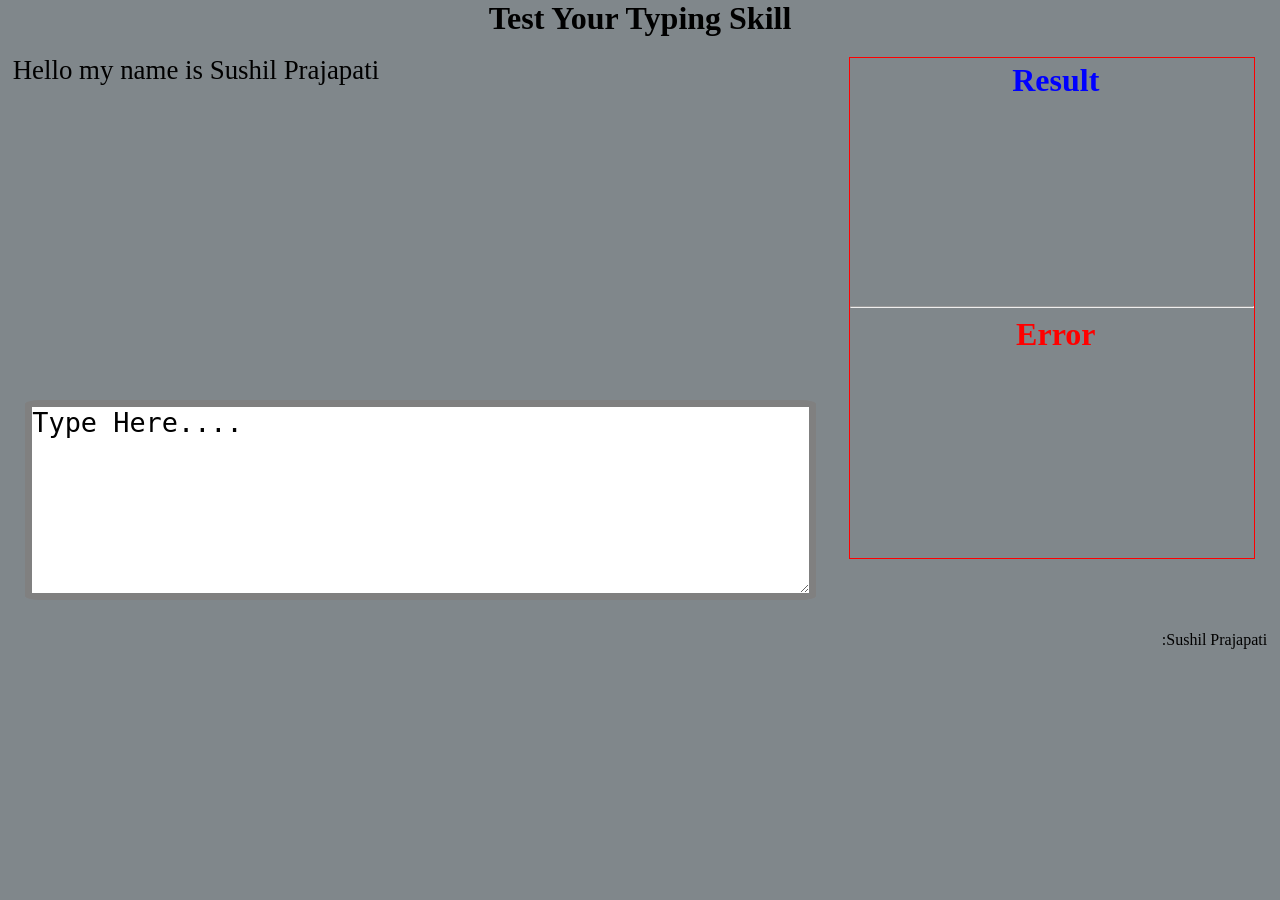
<file: paragraph2.html>
<!DOCTYPE html>
<html>
<head>

	<title>Test Your Typing Skill</title>
	<meta name="viewport" content="width=device-width, initial-scale=1.0">
	<meta charset="utf-8">
	<style type="text/css">
		*{
			margin: 0px;
			padding: 0px;
			box-sizing: border-box;
			
		}
		.body
		{
			background: radial-gradient(circle, rgba(128,135,139,1) 100%, rgba(108,115,194,1) 100%);
		}

		#maindiv
		{
			
			position: relative;
			margin-top: 20px;
			width: 99%;
			height: 590px;
		}
		#maindiv2
		{
			text-align:justify;
			margin-top: -504px;
			width:65%;
			height:56%;
			margin-left:1%;
			
			border-radius: 4%;
			font-size: 2.1vw;

		}
		#maindiv3
		{
			margin-top: 10px;
			width:65%;
			height:40%;
			margin-left:  0.7%;
			border:solid 1%;
		}
		.texttype
			{
				margin-top: 5px;
				border:solid 7px gray;
				font-size: 2.1vw;
				width: 96%;
				height: 200px;
				ackground-color: black;
				olor: white;
				border-radius: 2%;
				

			}
			.texttype:hover {
  box-shadow: 0 12px 16px 0 rgba(0,0,0,0.24),0 17px 50px 0 rgba(0,0,0,0.19);
}
		.sbuttun 
		{
			 background-color: lightgreen; /* Green */
  border: none;
  color: white;
  padding: 15px;
  text-align: center;
  text-decoration: none;
  display: inline-block;
  font-size: 26px;
  border-radius: 10%;
}
	#mainsidediv
	{
		loat: right;
		ext-align: center;
		height: 85%;
		width: 32%;
		margin-top: 1%;
		margin-left: 67%;
		argin-right:10px;
		color: red;
	}
	#sidediv1
	{
		height:48%;
		adding:6px;
		color:blue; 
		margin: 1% 1% 1% 3%;
	}
 	.indiv
 	{
 		
 		margin: 2% 1% 1% 3%;
 		height: 49%;
 		
 		color:red;
 	}
 	.mainh1
 	{
 		font-size: 2.5vw;
 	}
 	.heidng2
 	{
 		font-size: 1.8vw;
 	}
 	.heidng3
 	{
 		font-size: 1.8vw;
 	}

		}
	</style>
</head>
<body class = "body">
	<center>
	<h1> Test Your Typing Skill </h1>
</center>
	<div id = "maindiv" style="border:solid 0px ;">
		<div id ="mainsidediv"  style="border:solid 1px ;"> 
			<div id = "sidediv1" style="border:solid 0px ;"><h1 class="mainh1" style="text-align: center;"> Result</h1>  <br>  <h2 class="heidng2" id = "h3speed" ></h2> 
				<br><h2  class="heidng2" id = "h3time" ></h2> <br> 
				<h2  class="heidng2" id = "h3accuracy" ></h2> <br> <br>
				<h3 class="heidng3" id = "wish" style="text-align: center" ></h3>
				</div> <hr> 
			 <div id = " sidediv2" class = "indiv" style="border:solid 0px ;"> 
			 	<h1 class="mainh1" style="text-align: center;"> Error </h1>
			 	<h2 class="heidng2" id = "wordh3"> </h2> <br>
			  <h2 class="heidng2" id ="errorh" >  </h2> <br> 
			  <h2  class="heidng2" id ="correcth" > </h2> <br> <br>
				<h3 class="heidng3" id = "advice" style="text-align: center" ></h3></div> 
			   </div>
		<div id = "maindiv2" style="border:solid 0px; "> Hello my name is Sushil Prajapati</div>

		<div id = "maindiv3" style="border:solid 0px red;">
			<center>
		<textarea   id = "typearea" class = "texttype"  onclick ="Textfun()" onmouseout="Textfun2()">Type Here....</textarea>
	</br>
		
		<!--<button id="demo" class="sbuttun" onclick="myFunction()">  Start  </button> </center> -->
	</div>
	<footer style="float: right;">
  <p> :Sushil Prajapati</p>
</footer>
	</div>

<script type="text/javascript">

	var textarray = ["Step 1 − Choose the highest index value has pivot Step 2 − Take two variables to point left and right of the list excluding pivot Step 3 − left points to the low index Step 4 − right points to the high Step 5 − while value at left is less than pivot move right Step 6 − while value at right is greater than pivot move left Step 7 − if both step 5 and step 6 does not match swap left and right Step 8 − if left ≥ right, the point where they met is new pivot", "function partitionFunc(left, right, pivot)leftPointer = left rightPointer = right - 1 while True do while A[++leftPointer] < pivot end while while rightPointer > 0 && A[--rightPointer] > pivot do end while if leftPointer >= rightPointer break else swap leftPointer,rightPointer end if end while swap leftPointer,right return leftPointer end function","The most courageous act is still to think for yourself. ","What would you do if you were not afraid?","Nothing will work unless you do." ,"procedure bubbleSort( list : array of items )loop = list.count;for i = 0 to loop-1 do: swapped = false for j = 0 to loop-1 do: if list[j] > list[j+1] then swap( list[j], list[j+1] ) swapped = true end if end forif(not swapped) then brea end if end for end procedure return list","function partitionFunc(left, right, pivot leftPointer = leftrightPointer = right - 1 while True do while A[++leftPointer] < pivot do end while while rightPointer > 0 && A[--rightPointer] > pivot do end while if leftPointer >= rightPointer break else swap leftPointer,rightPointer end if end while swap leftPointer,rightreturn leftPointer end function.","One does not discover new lands without consenting to lose sight of the shore for a very long time.","surround yourself with only people who are going to lift you higher.","Sweating the details is more important than anything else.","You shouldn’t blindly accept a leader’s advice. You’ve got to question leaders on occasion.","Your time is limited, so don’t waste it living someone else’s life.","Never give up. Today is hard, tomorrow will be worse, but the day after tomorrow will be sunshine.","Define success on your own terms, achieve it by your own rules, and build a life you’re proud to live.","Someone’s sitting in the shade today because someone planted a tree a long time ago.","You cannot believe in god until you believe in yourself.","The greatest sin is to think that you are weak.","In one word, this ideal is that you are divine.","You are the soul, free and eternal, ever free, ever blessed. Have faith enough and you will be free in a minute.","Take risks in your life, If you win, you can lead! If you loose, you can guide!","We are ever free if we would only believe it, only have faith enough.","The power of concentration is the only key to the treasure-house of knowledge.","Arise, awake and stop not till the goal is reached.","Believe in yourself and the world will be at your feet.","Have faith in yourselves, great convictions are the mothers of great deeds.","A few heart-whole, sincere, and energetic men and women can do more in a year than a mob in a century.","Learning and wisdom are superfluities, the surface glitter merely, but it is the heart that is the seat of all power.","Be a here. Always say, I have no fear. Tell this to everyone – Have no fear.","Talk to yourself once in a day.. otherwise you may miss meeting an excellent person in this world."];

	var trandom = Math.ceil(Math.random(1,29)*10);
	var trandom1= Math.ceil(Math.random(1,29)*10);
	var trandom2= Math.ceil(Math.random(1,29)*10);
	var trandom4= Math.ceil(Math.random(1,29)*10);
	var gettime_1,gettime_l , wcount , userwcount,takelength,speed;
function Textfun() {
		var d = new Date();
		gettime_1 = d.getTime();
    //document.getElementById("demo").style.backgroundColor = "red";
    eraseText();
    var take = document.getElementById("maindiv2");
	take.innerHTML= textarray[trandom] +" " + textarray[trandom1] ;
		//wcount =  document.getElementById("typearea").value

	    getlength();
		//document.write(y);

		//getInputValue();
		 //var inputVal = document.getElementById("maindiv2").value;
         // var o = take.split(" ").length;
            // Displaying the value
           // alert(o);
}
 	
 

function getlength()
{
var r = document.getElementById('maindiv2');
		smltarea = document.getElementById ("typearea");
		smltarea.maxLength = r.innerText.length;
		//userwcount = str.split(" ").length;
		//document.write(userwcount);
		//return userwcount; 
	// Entertext();
		//document.write(smltarea.length);
		/*if(smltarea.innerText.length != r.innerText.length)
		{
			p =  document.getElementById("demo");
			p.style.backgroundColor = "blue";
			p.innerHTML="Done";
		}*/
}
     
		function eraseText() {
    document.getElementById("typearea").value = "";
    taketime_1 =  new Date();
   // return taketime_1;
    //getlength();
}

function Textfun2()
{ 
	var d = new Date();
	wcount =  document.getElementById("typearea").value;
    userwcount = wcount.split(" ").length;
	gettime_l = d.getTime();
	totaltime = ((gettime_l-gettime_1)/1000).toFixed(2);
	speed = Math.ceil((userwcount/totaltime)*60);

			//alert(totaltime);
			//alert(userwcount);
	var sidediv = document.getElementById("h3speed");
	var timeh3 = document.getElementById("h3time");
	var h3accuracy = document.getElementById("h3accuracy");
	var wish = document.getElementById("wish");
	var advice = document.getElementById("advice");
	sidediv.innerHTML = "Speed: " + speed + " WPM" ;
	wish.innerHTML = "Try one more time to give your best";
	advice.innerHTML = "Don't give up ";
	if(totaltime<59.5)
					timeh3.innerHTML = " Time : "+ totaltime +" s" ; 
				else
				{
					timeh3.innerHTML = " Time : "+ (totaltime/60).toFixed(2) +" m";
				}


		 
		   var p = document.getElementById("maindiv2").innerHTML;
		   var q = document.getElementById("typearea").value;
		   var word1 = p.split(" ");
		   var word2 = q.split(" ");
		   var tcount=0;
		   var fcount = 0;
		  word1.forEach(function (value,index){
		   		if(value != word2[index])
		   		{
		   			fcount++;

		   		}
		   		})
		   word1.forEach(function (value,index){
		   		if(value == word2[index])
		   		{
		   			tcount++;
		   		}
		   		})
	var error = document.getElementById("errorh");
	var correct = document.getElementById("correcth");
	var word = document.getElementById("wordh3");
	  word.innerHTML = " Total Word : " + userwcount;
	correct.innerHTML = "True Word : " + tcount ;
	error.innerHTML = "False Word : " + (userwcount-tcount);
	h3accuracy.innerHTML = "Accuracy: " +(100-(((userwcount-tcount)*100)/userwcount).toFixed(2) )
}

	 function getInputValue(){
            // Selecting the input element and get its value 
            var inputVal = document.getElementById("maindiv2").value;
            o = inputVal.split(" ").length;
            // Displaying the value
            alert(o);
        }
function Entertext() {
	
  		storetext = document.getElementById("typearea");
  		storetext.value+= x;
  		return storetext.innerText.length;
  		//document.write(storetext.value);
  		
}


</script>
</body>

</html>
</file>
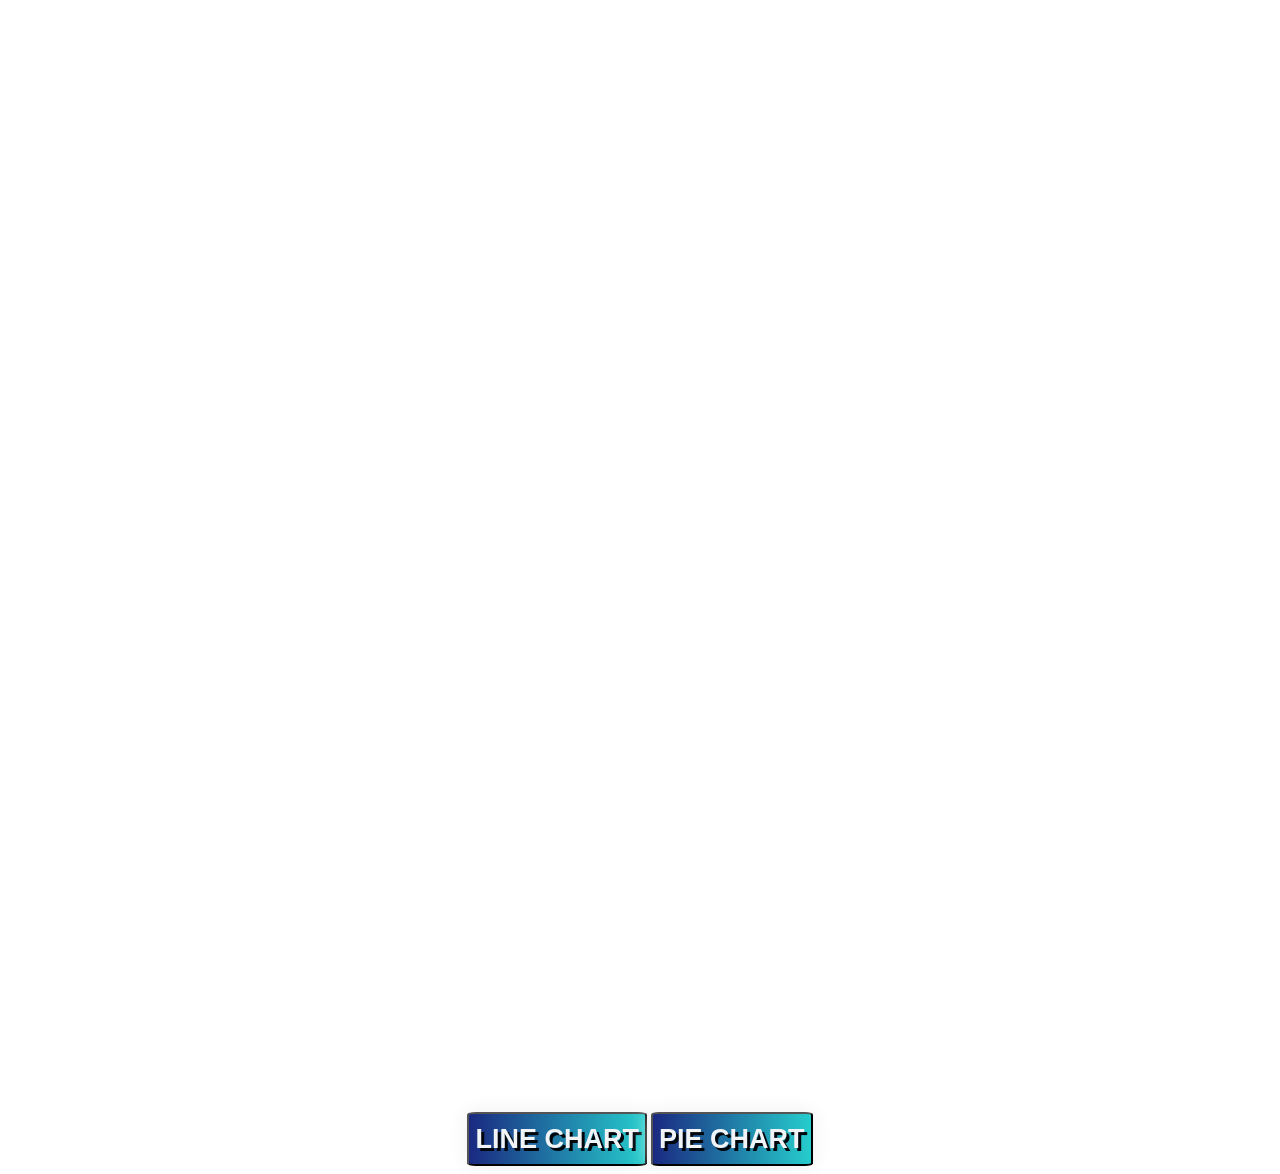
<file: resultway.html>
<!DOCTYPE html>
<html lang="en">
<head>
    <meta charset="UTF-8">
    <meta http-equiv="X-UA-Compatible" content="IE=edge">
    <meta name="viewport" content="width=device-width, initial-scale=1.0">
    <title>career</title>
    <style>

                
.result_option_btn {
    background-image: linear-gradient(to right, #1A2980 0%, #26D0CE  51%, #1A2980  100%);
    /* margin: 10px;
    padding: 15px 45px; */
    text-align: center;
    text-transform: uppercase;
    transition: 0.5s;
    background-size: 200% auto;
    color: rgb(241, 244, 247);            
    box-shadow: 0 0 20px #eee;
    border-radius: 5%;
    font-size: 3vh;
    text-shadow:3px 3px #00070c;
    height:6vh;
   font-weight: bold;
    /* display: block; */
  }

  .result_option_btn:hover {
    background-position: right center; /* change the direction of the change here */
    color: #fff;
    text-decoration: none;
  }
 
          .button_div
        {
            padding: 0;
            text-align: center;
            margin-top: 88%;
            /* border: 2px solid rgb(36, 163, 172); */
        } 
        
    </style>

    <script>
        function LineChart(){
            window.open("career_prefrance_progress.html","_self");
        }
        function PieChart(){
            window.open("pie.html","_self");
        }


    </script>
</head>
<body>
    <div class="button_div" id="option_div">
    <button id = "linechart" class="result_option_btn" onclick="LineChart()">Line Chart</button>
     <button id ="piechart" class="result_option_btn" onclick="PieChart()"> Pie chart</button> 
    </div>
</body>
</html>
</file>
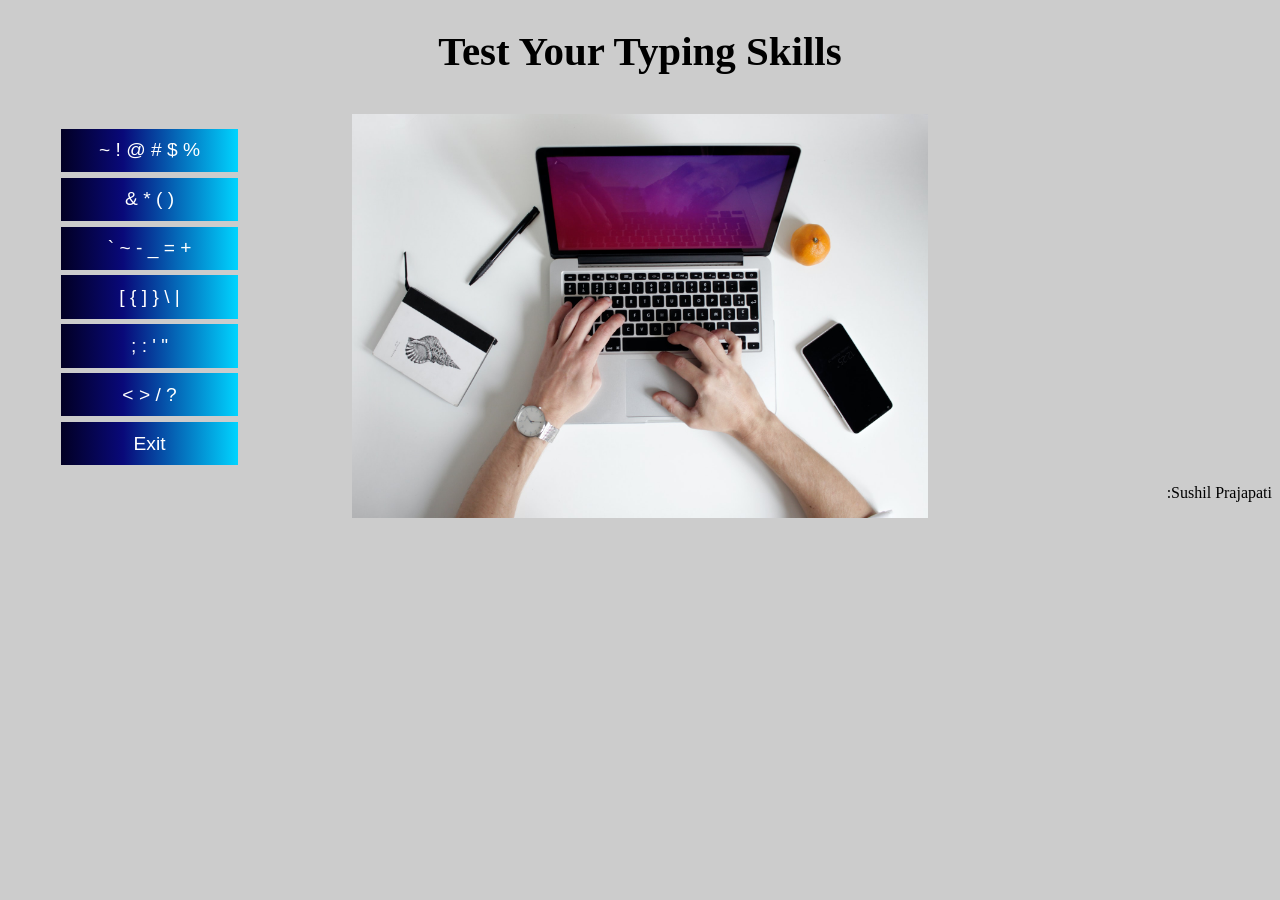
<file: symbol2.html>
<!DOCTYPE html>
<html>
<head>
	<title></title>
	<style type="text/css">
		.body
		{
			/*background-image:url("https://unsplash.com/photos/bJjsKbToY34.jpg");*/
  
  background-color: #cccccc;
  eight: 100%;
  background-position:bottom center;
  background-repeat: no-repeat;
  background-size: cover;
  osition: relative;
  background-size: 45% 78%;

  
		}
		.button2:hover {
  box-shadow: 0 12px 16px 0 rgba(0,0,0,0.24),0 17px 50px 0 rgba(0,0,0,0.19);
}
.button {
  background-image: linear-gradient(90deg, #020024 0%, #090979 35%, #00d4ff 100%);
  border: none;
  color: white;
  width: 50%;

  padding: 3% 4%;
  text-align: center;
  text-decoration: none;
  display: inline-block;
  font-size: 1.5vw;
  margin: .8% 15%;
  cursor: pointer;
  -webkit-transition-duration: 0.4s; /* Safari */
  transition-duration: 0.4s;
  height: 5%;
}
#maindiv{
	border: solid 0px;
	width: 28%;
	height: 20%;
	margin-top: 4%;
}
h1
{
	font-size: 3.2vw;
	text-align: center;
}
	</style>
</head>
<body class ="body" background="nordwood-themes-bJjsKbToY34-unsplash.jpg">
	<h1 > Test Your Typing Skills </h1>
	<div id = "maindiv">
<button class="button button2" onclick="window.location.href='C_TypinG.html';" >~ ! @ # $ %</button><br>
<button class="button button2" onclick="window.location.href='C_TypinG.html';" > & * ( )</button><br>
<button class="button button2" onclick="window.location.href='C_TypinG.html';" > ` ~ - _ = +</button><br>
<button class="button button2" onclick="window.location.href='C_TypinG.html';" > [ { ] } \ |</button><br>
<button class="button button2" onclick="window.location.href='C_TypinG.html';" > ; : ' "</button><br>
<button class="button button2" onclick="window.location.href='C_TypinG.html';" > < > / ?</button><br>
<button class="button button2" onclick="closeWin()" > Exit</button><br>
</div>
<footer style="float: right;">
  <p> :Sushil Prajapati</p>
</footer>
</body>
<script>
//var myWindow;

//function openWin() {
//  myWindow = window.open("file:///home/sushil/javascript/C_TypinG.html");

//} 

function closeWin() {
 //setTimeout (window.close, 2000); 
 //var win = window.open('', '_self');
   //    win.close();
  var t=confirm("Are you sure");
  if(t==true)
  {
  	//setTimeout (window.close, 2000); 
  	//window.close();
  	var win = window.open('', '_self');
  	 win.close();
  }
}
</script>
</html>
</file>
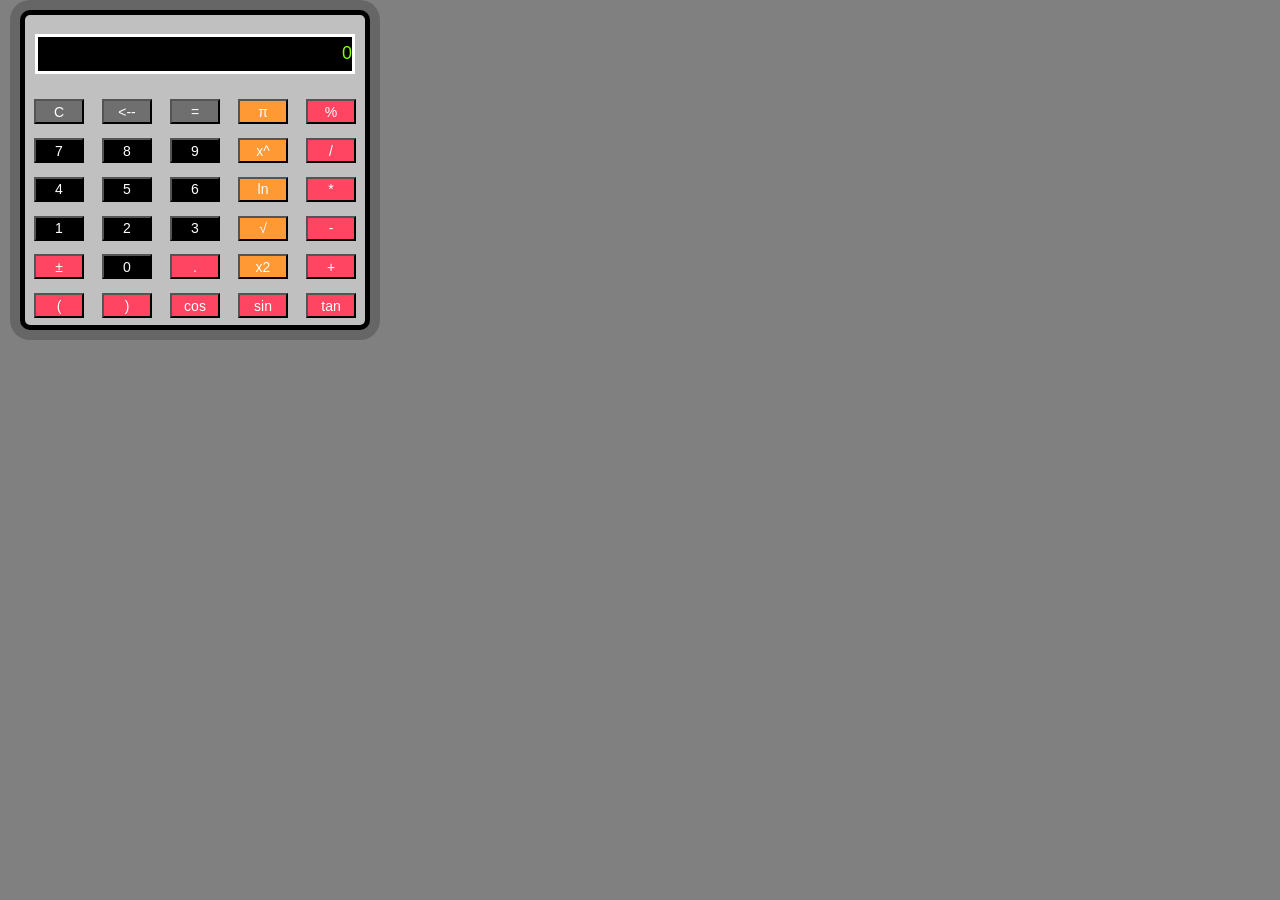
<file: exam/static/calculator.html>
<head>
    <html>
  <script language="javascript"></script>
    <style>
        * {
  padding: 0;
  margin: 5px;
  text-align: center;
}
body {
  background-color:gray;
}

.calculator {
  width: 350px;
  height: 320px;
  background-color: #c0c0c0;
  box-shadow: 0px 0px 0px 10px #666;
  border: 5px solid black;
  border-radius: 10px;
}
#display {
  width: 320px;
  height: 40px;
  text-align: right;
  background-color: black;
  border: 3px solid white;
  font-size: 18px;
  left: 2px;
  top: 2px;
  color: #7fff00;
}
.btnTop{
  color: white;
  background-color: #6f6f6f;
  font-size: 14px;
  margin: auto;
  width: 50px;
  height: 25px;
}
.btnNum {
  color: white;
  background-color: black;
  font-size: 14px;
  margin: auto;
  width: 50px;
  height: 25px;
}
.btnMath {
  color: white;
  background-color: #ff4561;
  font-size: 14px;
  margin: auto;
  width: 50px;
  height: 25px;
}
.btnOpps {
  color: white;
  background-color: #ff9933;
  font-size: 14px;
  margin: auto;
  width: 50px;
  height: 25px;
}

    </style>
</head>
<body>
<form name="sci-calc">
 <table class="calculator" cellspacing="0" cellpadding="1">
   <tr>
     <td colspan="5"><input id="display" name="display" value="0" size="28" maxlength="25"></td>
   </tr>
   <tr>
     <td><input type="button" class="btnTop" name="btnTop" value="C" onclick="this.form.display.value=  0 "></td>
     <td><input type="button" class="btnTop" name="btnTop" value="<--" onclick="deleteChar(this.form.display)"></td>
     <td><input type="button" class="btnTop" name="btnTop" value="=" onclick="if(checkNum(this.form.display.value)) { compute(this.form) }"></td>
     <td><input type="button" class="btnOpps" name="btnOpps" value="&#960;" onclick="addChar(this.form.display,'3.14159265359')"></td>
     <td><input type="button" class="btnMath" name="btnMath" value="%" onclick=" percent(this.form.display)"></td>
   </tr>
   <tr>
     <td><input type="button" class="btnNum" name="btnNum" value="7" onclick="addChar(this.form.display, '7')"></td>
     <td><input type="button" class="btnNum" name="btnNum" value="8" onclick="addChar(this.form.display, '8')"></td>
     <td><input type="button" class="btnNum" name="btnNum" value="9" onclick="addChar(this.form.display, '9')"></td>
     <td><input type="button" class="btnOpps" name="btnOpps" value="x&#94;" onclick="if(checkNum(this.form.display.value)) { exp(this.form) }"></td>
     <td><input type="button" class="btnMath" name="btnMath" value="/" onclick="addChar(this.form.display, '/')"></td>
   <tr>
     <td><input type="button" class="btnNum" name="btnNum" value="4" onclick="addChar(this.form.display, '4')"></td>
     <td><input type="button" class="btnNum" name="btnNum" value="5" onclick="addChar(this.form.display, '5')"></td>
     <td><input type="button" class="btnNum" name="btnNum" value="6" onclick="addChar(this.form.display, '6')"></td>
     <td><input type="button" class="btnOpps" name="btnOpps" value="ln" onclick="if(checkNum(this.form.display.value)) { ln(this.form) }"></td>
     <td><input type="button" class="btnMath" name="btnMath" value="*" onclick="addChar(this.form.display, '*')"></td>
   </tr>
   <tr>
     <td><input type="button" class="btnNum" name="btnNum" value="1" onclick="addChar(this.form.display, '1')"></td>
     <td><input type="button" class="btnNum" name="btnNum" value="2" onclick="addChar(this.form.display, '2')"></td>
     <td><input type="button" class="btnNum" name="btnNum" value="3" onclick="addChar(this.form.display, '3')"></td>
     <td><input type="button" class="btnOpps" name="btnOpps" value="&radic;" onclick="if(checkNum(this.form.display.value)) { sqrt(this.form) }"></td>
     <td><input type="button" class="btnMath" name="btnMath" value="-" onclick="addChar(this.form.display, '-')"></td>
   </tr>
   <tr>
     <td><input type="button" class="btnMath" name="btnMath" value="&#177" onclick="changeSign(this.form.display)"></td>
     <td><input type="button" class="btnNum" name="btnNum" value="0" onclick="addChar(this.form.display, '0')"></td>
     <td><input type="button" class="btnMath" name="btnMath" value="&#46;" onclick="addChar(this.form.display, '&#46;')"></td>
     <td><input type="button" class="btnOpps" name="btnOpps" value="x&#50;" onclick="if(checkNum(this.form.display.value)) { square(this.form) }"></td>
     <td><input type="button" class="btnMath" name="btnMath" value="+" onclick="addChar(this.form.display, '+')"></td>
   </tr>
   <tr>
     <td><input type="button" class="btnMath" name="btnMath" value="(" onclick="addChar(this.form.display, '(')"></td>
     <td><input type="button" class="btnMath" name="btnMath" value=")" onclick="addChar(this.form.display,')')"></td>
     <td><input type="button" class="btnMath" name="btnMath" value="cos" onclick="if(checkNum(this.form.display.value)) { cos(this.form) }"></td>
     <td><input type="button" class="btnMath" name="btnMath" value="sin" onclick="if(checkNum(this.form.display.value)) { sin(this.form) }"></td>
     <td><input type="button" class="btnMath" name="btnMath" value="tan" onclick="if(checkNum(this.form.display.value)) { tan(this.form) }"></td>
  </tr>
 </table>
</form>
</body>
</html>

<script>
    function addChar(input, character) {
	if(input.value == null || input.value == "0")
		input.value = character
	else
		input.value += character
}

function cos(form) {
	form.display.value = Math.cos(form.display.value);
}

function sin(form) {
	form.display.value = Math.sin(form.display.value);
}

function tan(form) {
	form.display.value = Math.tan(form.display.value);
}

function sqrt(form) {
	form.display.value = Math.sqrt(form.display.value);
}

function ln(form) {
	form.display.value = Math.log(form.display.value);
}

function exp(form) {
	form.display.value = Math.exp(form.display.value);
}

function deleteChar(input) {
	input.value = input.value.substring(0, input.value.length - 1)
}
var val = 0.0;
function percent(input) {
  val = input.value;
  input.value = input.value + "%";
}

function changeSign(input) {
	if(input.value.substring(0, 1) == "-")
		input.value = input.value.substring(1, input.value.length)
	else
		input.value = "-" + input.value
}

function compute(form) {
  //if (val !== 0.0) {
   // var percent = form.display.value;
   // percent = pcent.substring(percent.indexOf("%")+1);
   // form.display.value = parseFloat(percent)/100 * val;
    //val = 0.0;
 // } else
    form.display.value = eval(form.display.value);
  }


function square(form) {
	form.display.value = eval(form.display.value) * eval(form.display.value)
}

function checkNum(str) {
	for (var i = 0; i < str.length; i++) {
		var ch = str.charAt(i);
		if (ch < "0" || ch > "9") {
			if (ch != "/" && ch != "*" && ch != "+" && ch != "-" && ch != "."
				&& ch != "(" && ch!= ")" && ch != "%") {
				alert("invalid entry!")
				return false
				}
			}
		}
		return true
}
</script>
</file>
<file: progress.css>
*{
    background-color: rgb(167, 218, 201);
}
.container_div{
    height:85vh;
    width: 95%;
    background-color: rgb(167, 218, 201);
    text-align: center;
    margin:auto;
    margin-top: 10vh;
/*     border: .1px solid white; */
   
}
#MainHeading
{
    text-align: center;
    margin-top: 5%;
}
.bar{
    display: inline-block;
    position: absolute;   
    font-size: 2.2vh;
    margin-bottom:7vh;  
   font-weight: bold;
}
#MM
{
 left: 6%;
 background-color: yellow;
 height:20%;
 width: 8%;
 writing-mode: vertical-rl;
}
#AD{
    height:40%;
    width: 8%;
    left: 15%;
    background-color: aliceblue;
    writing-mode: vertical-rl;
}
#ST{
    height:68%;
    width: 8%;
    left: 24%;
    background-color: rgb(56, 92, 124);
    writing-mode: vertical-rl;
}
#AG{
    height:20%;
    width: 8%;
    left: 32%;
    background-color: rgb(133, 33, 91);
    writing-mode: vertical-rl;
}
#CM{
    height:75%;
    width: 8%;
    left: 41%;
    background-color: rgb(56, 97, 39);
    writing-mode: vertical-rl;
}
#M{ height:60%;
    width: 8%;
    left: 50%;
    background-color: rgb(32, 21, 82);
    writing-mode: vertical-rl;
    color:red;
}
#D{
    height:40%;
    width: 8%;
    left: 59%;
    background-color: aliceblue;
    writing-mode: vertical-rl;
}
#TH{
    height:50%;
    width: 8%;
    left: 68%;
    background-color: rgb(105, 133, 31);
    writing-mode: vertical-rl;
}
#LO{
    height:40%;
    width: 8%;
    left: 77%;
    background-color: rgb(240, 40, 14);
    writing-mode: vertical-rl;
}
#E{
    height:69%;
    width: 8%;
    left: 86%;
    background-color: rgb(132, 112, 170);
    writing-mode: vertical-rl;
}
</file>
<file: cpr_style.css>
*{
    margin: 0;
    padding: 0;
    box-sizing: border-box;
}
body{
    /* background-color:rgb(147, 196, 209); */
    font-family: 'Ubuntu', sans-serif;
    background-color: #CAF1DE;
    
}
#maindive{
    margin-top:6vh;
   
   

}
#container_div{
    
}
.card{
    background-color: #E1F8DC;
    padding-top:2vh;
    margin-bottom:2.7vh;
    transition: .3s transform cubic-bezier(.155,1.105,.295,1.12),.3s box-shadow,.3s -webkit-transform cubic-bezier(.155,1.105,.295,1.12);

    
}
.card:hover{
    transform: scale(1.05);
 box-shadow: 0 2px 5px rgba(0,0,0,.12), 0 1px 2px rgba(0,0,0,.06);

}
#heading{
    text-align: center;
    font-size: 5vh;
    margin-bottom: 4vh;
}
.quest_containet{
    /* height: 66vh; */
    margin-bottom:5vh;
   
}
.paragraph{
    font-size: 3.2vh;
}
.form-check{
    font-size: 2.7vh;  
    font-style: bold;
    color: black;
}
.form_check_one{
/*     margin-top: vh; */
    
}
.form_check_two{
    margin-top: 1.2vh;
    
}
#submit_btn_div{
    margin-top: 1vh;
    font-size: 4vh;
    text-align: center;
    padding:2vh;
}
#submit_btn
{
    font-size: 3.6vh;
    border-radius: 6%;
}
</file>
